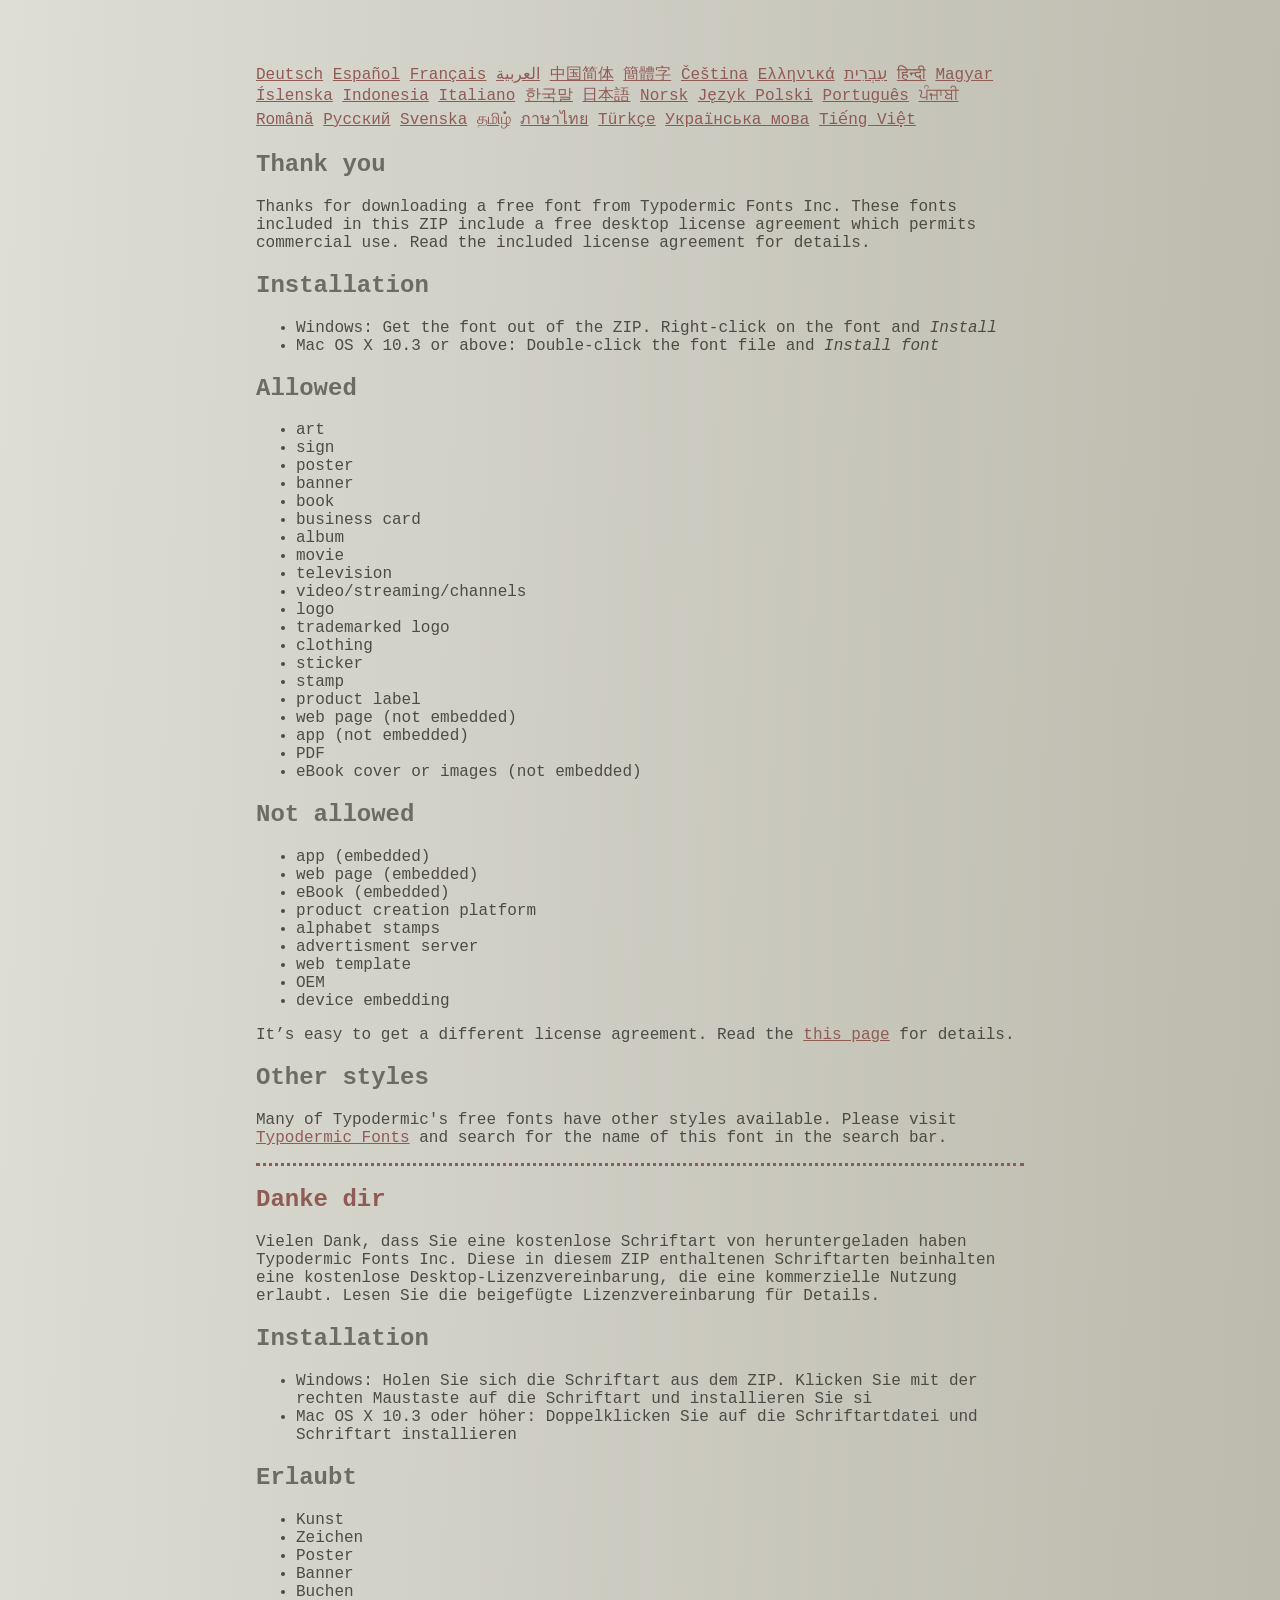
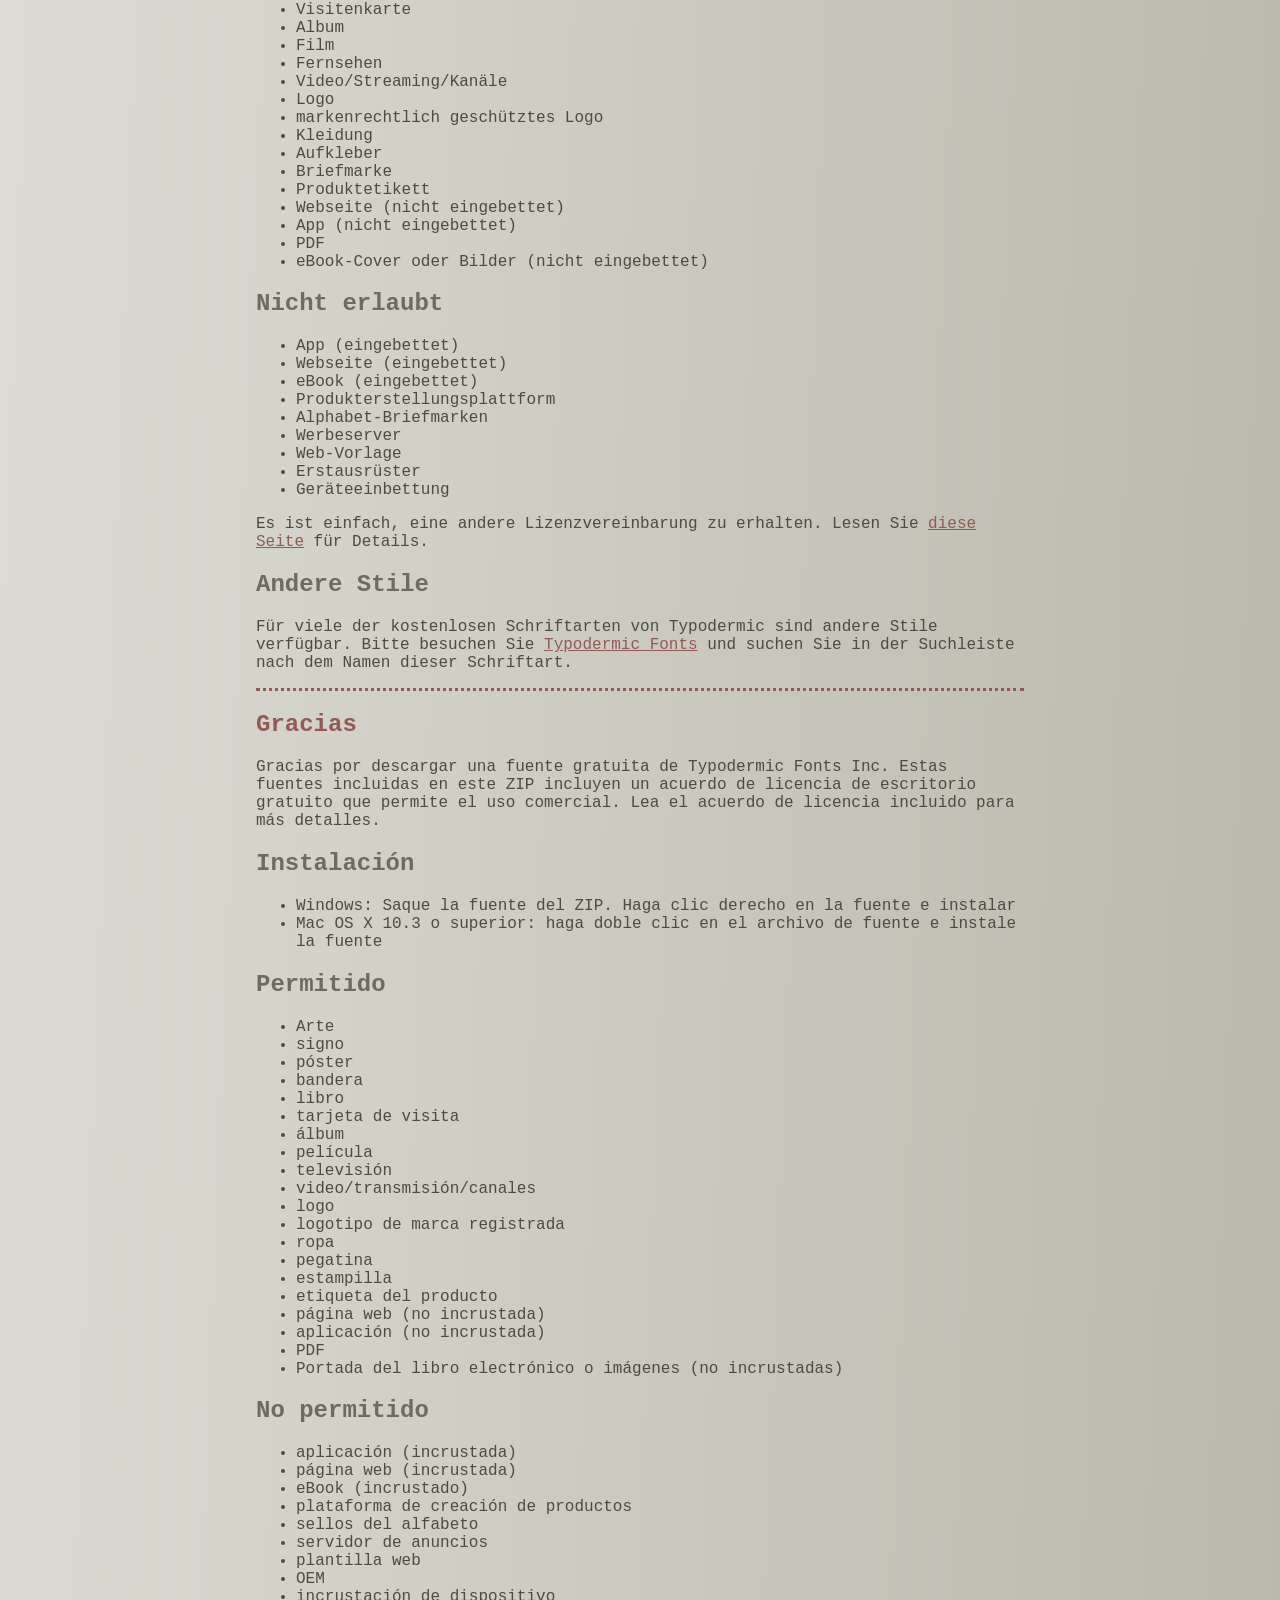
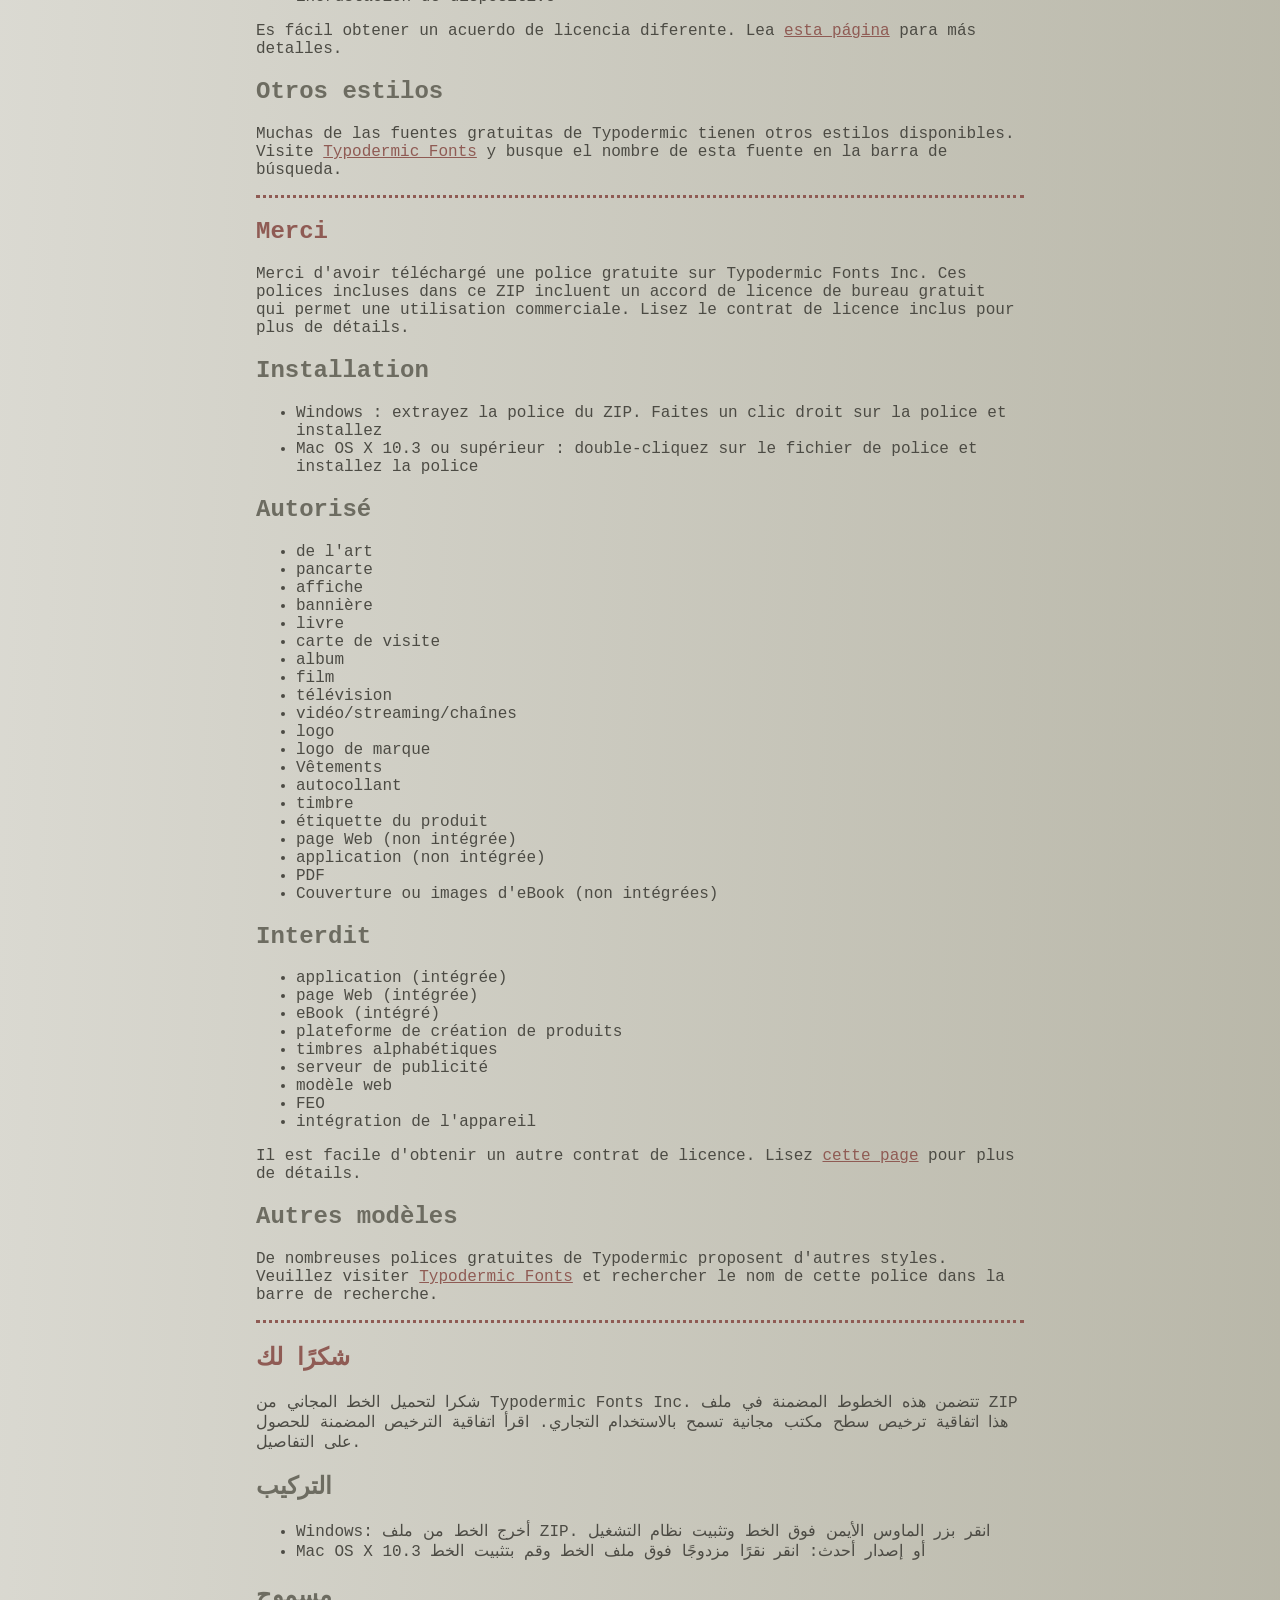
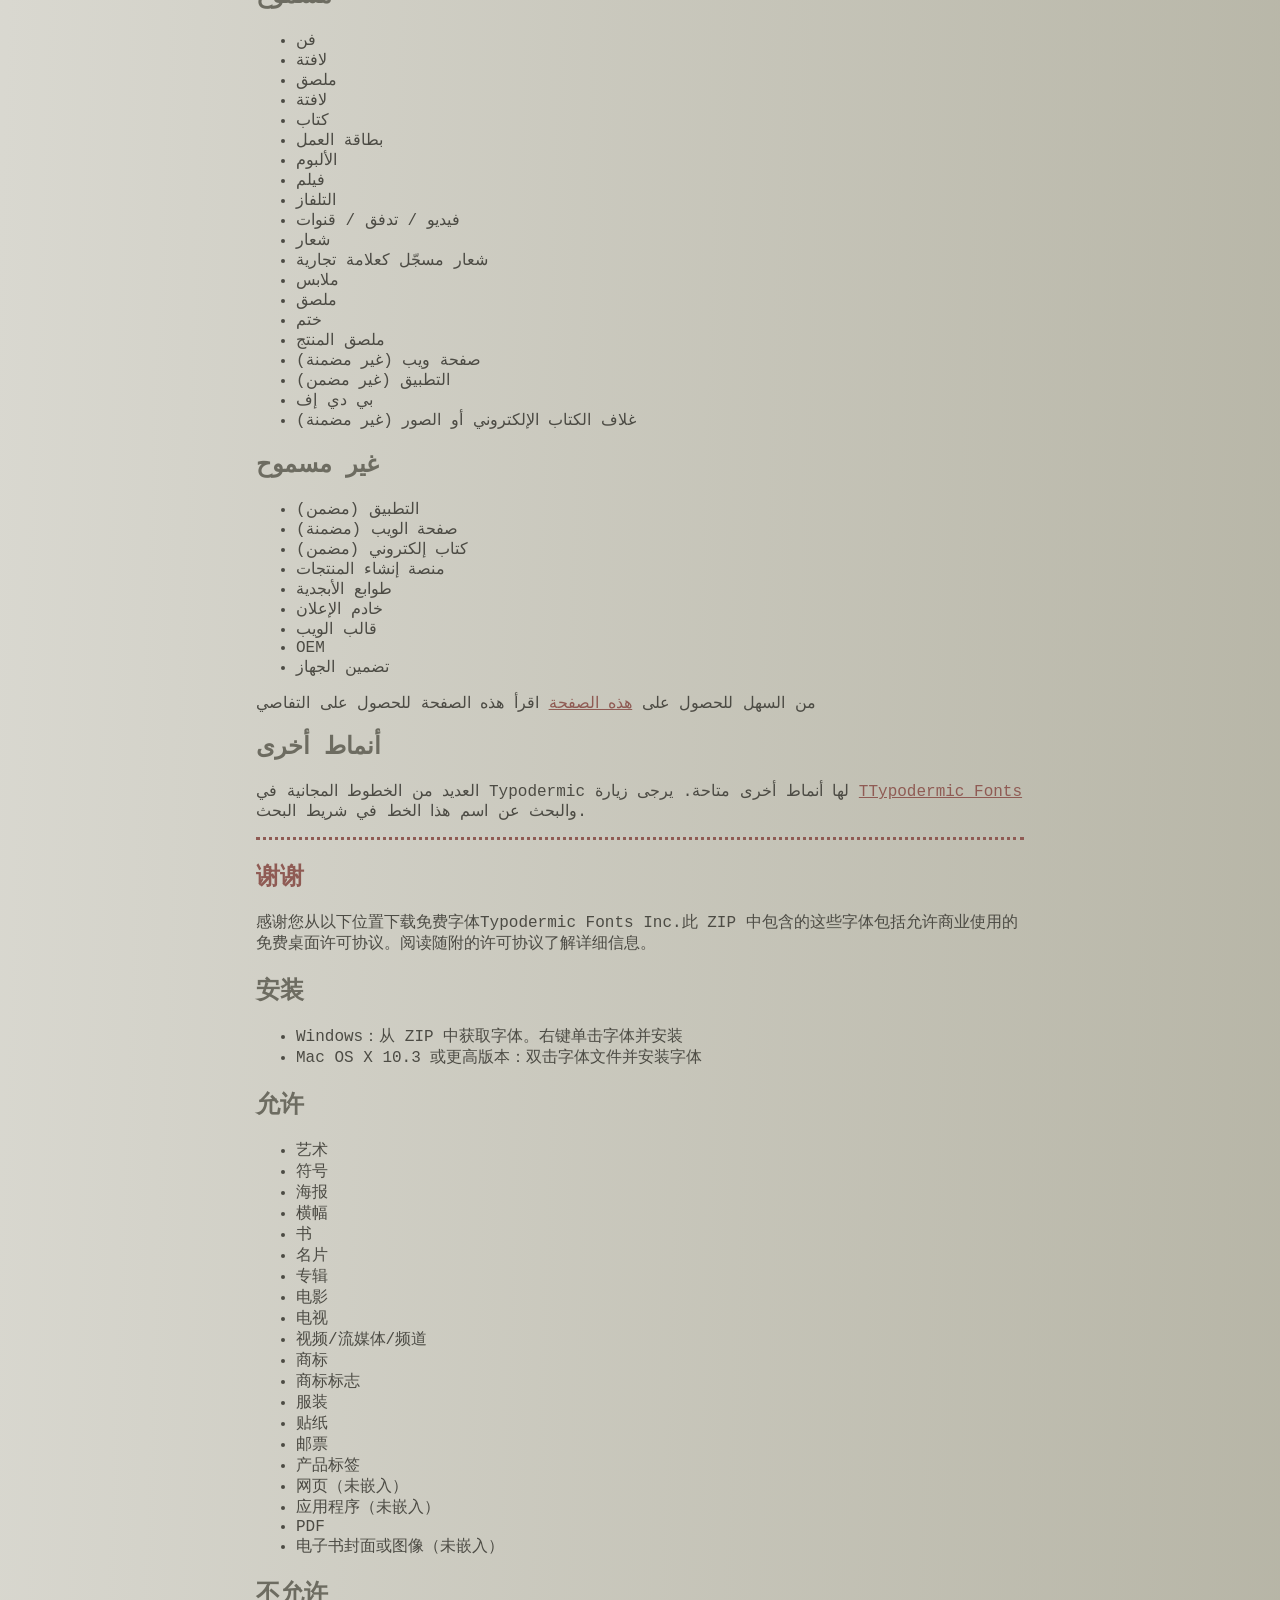
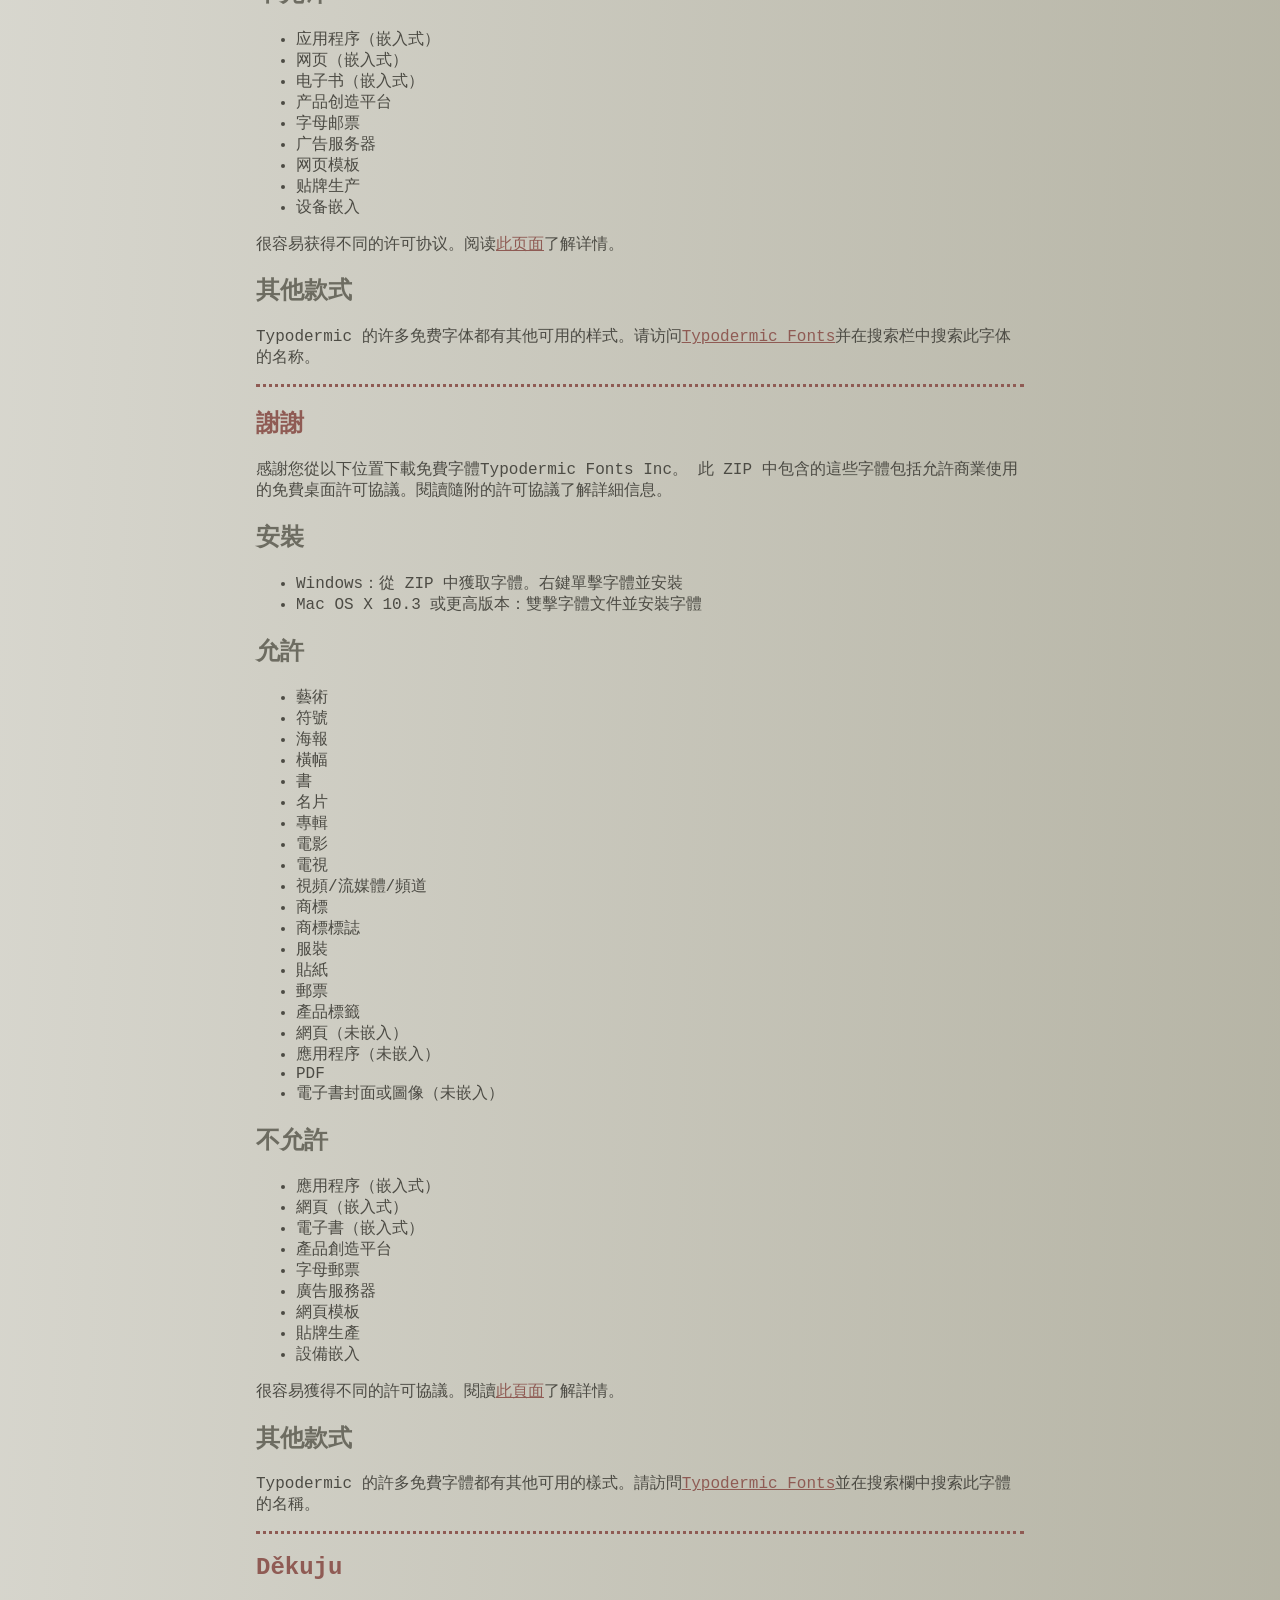
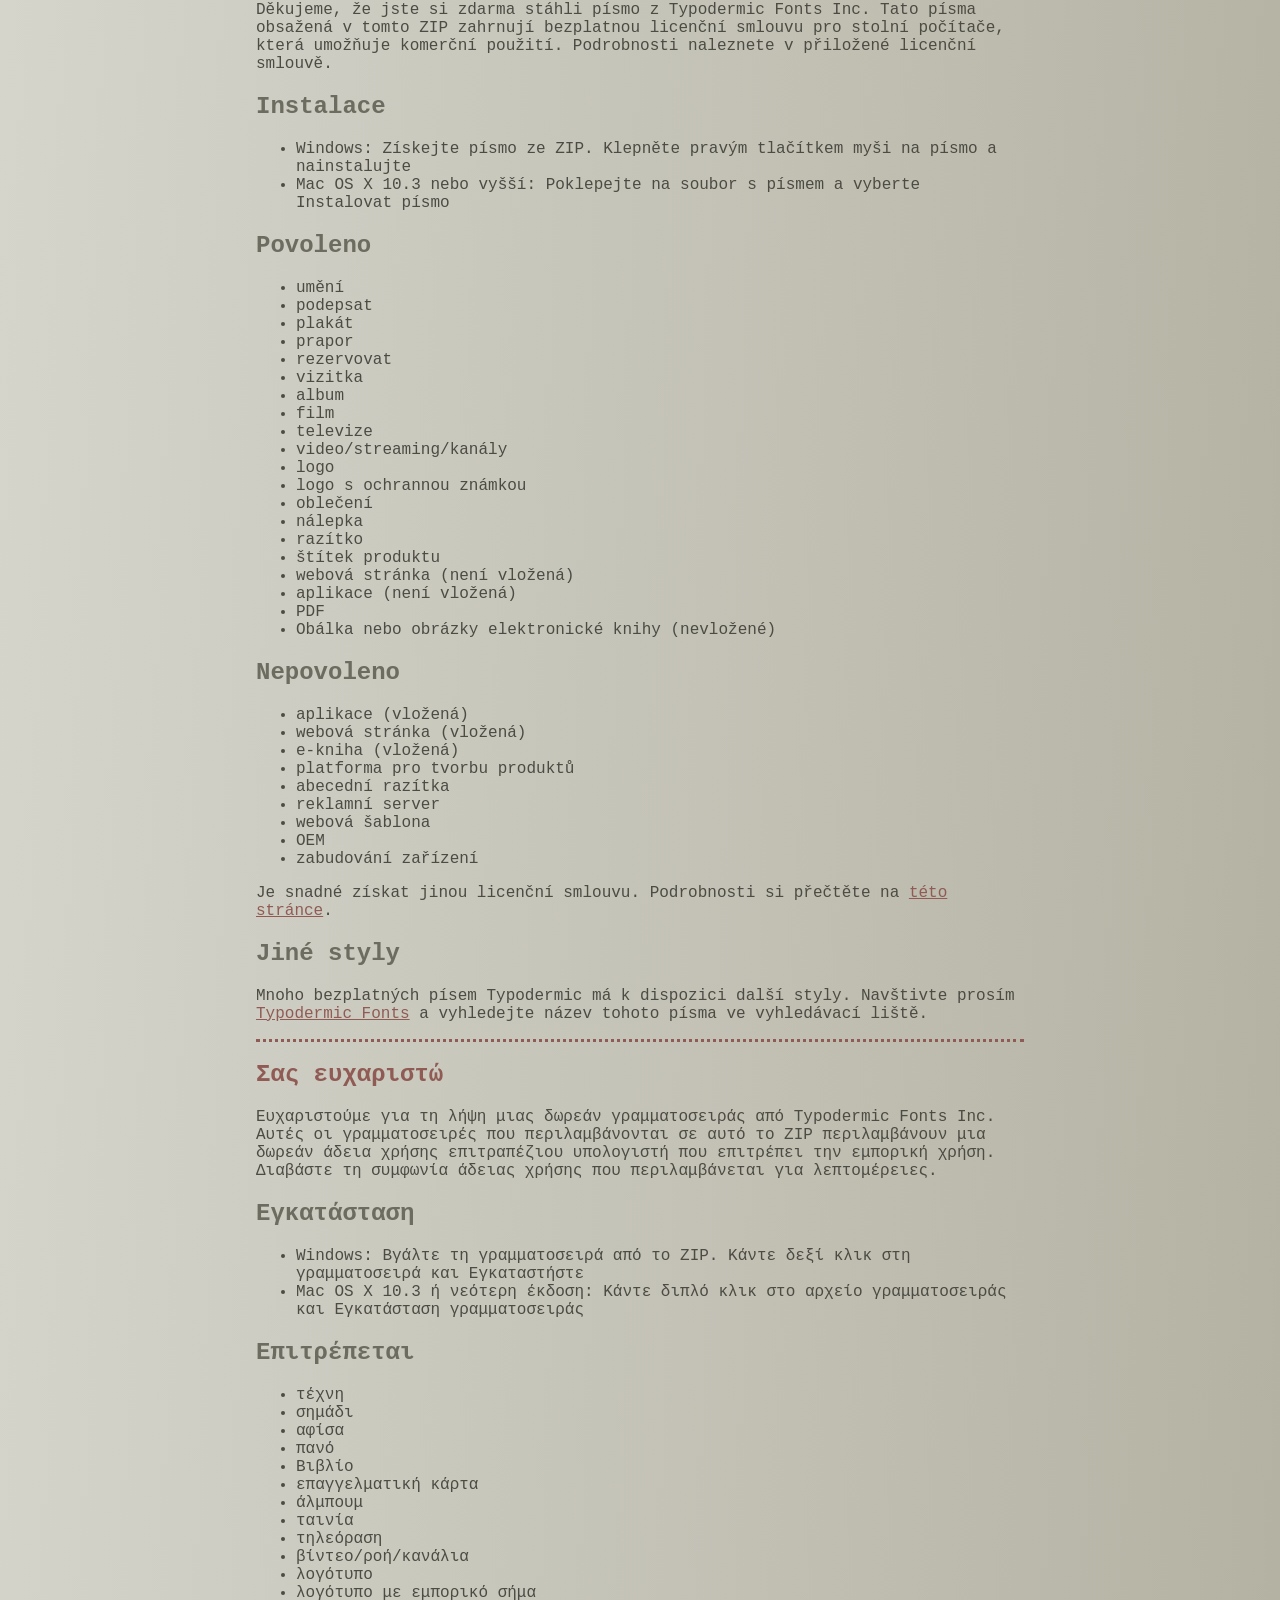
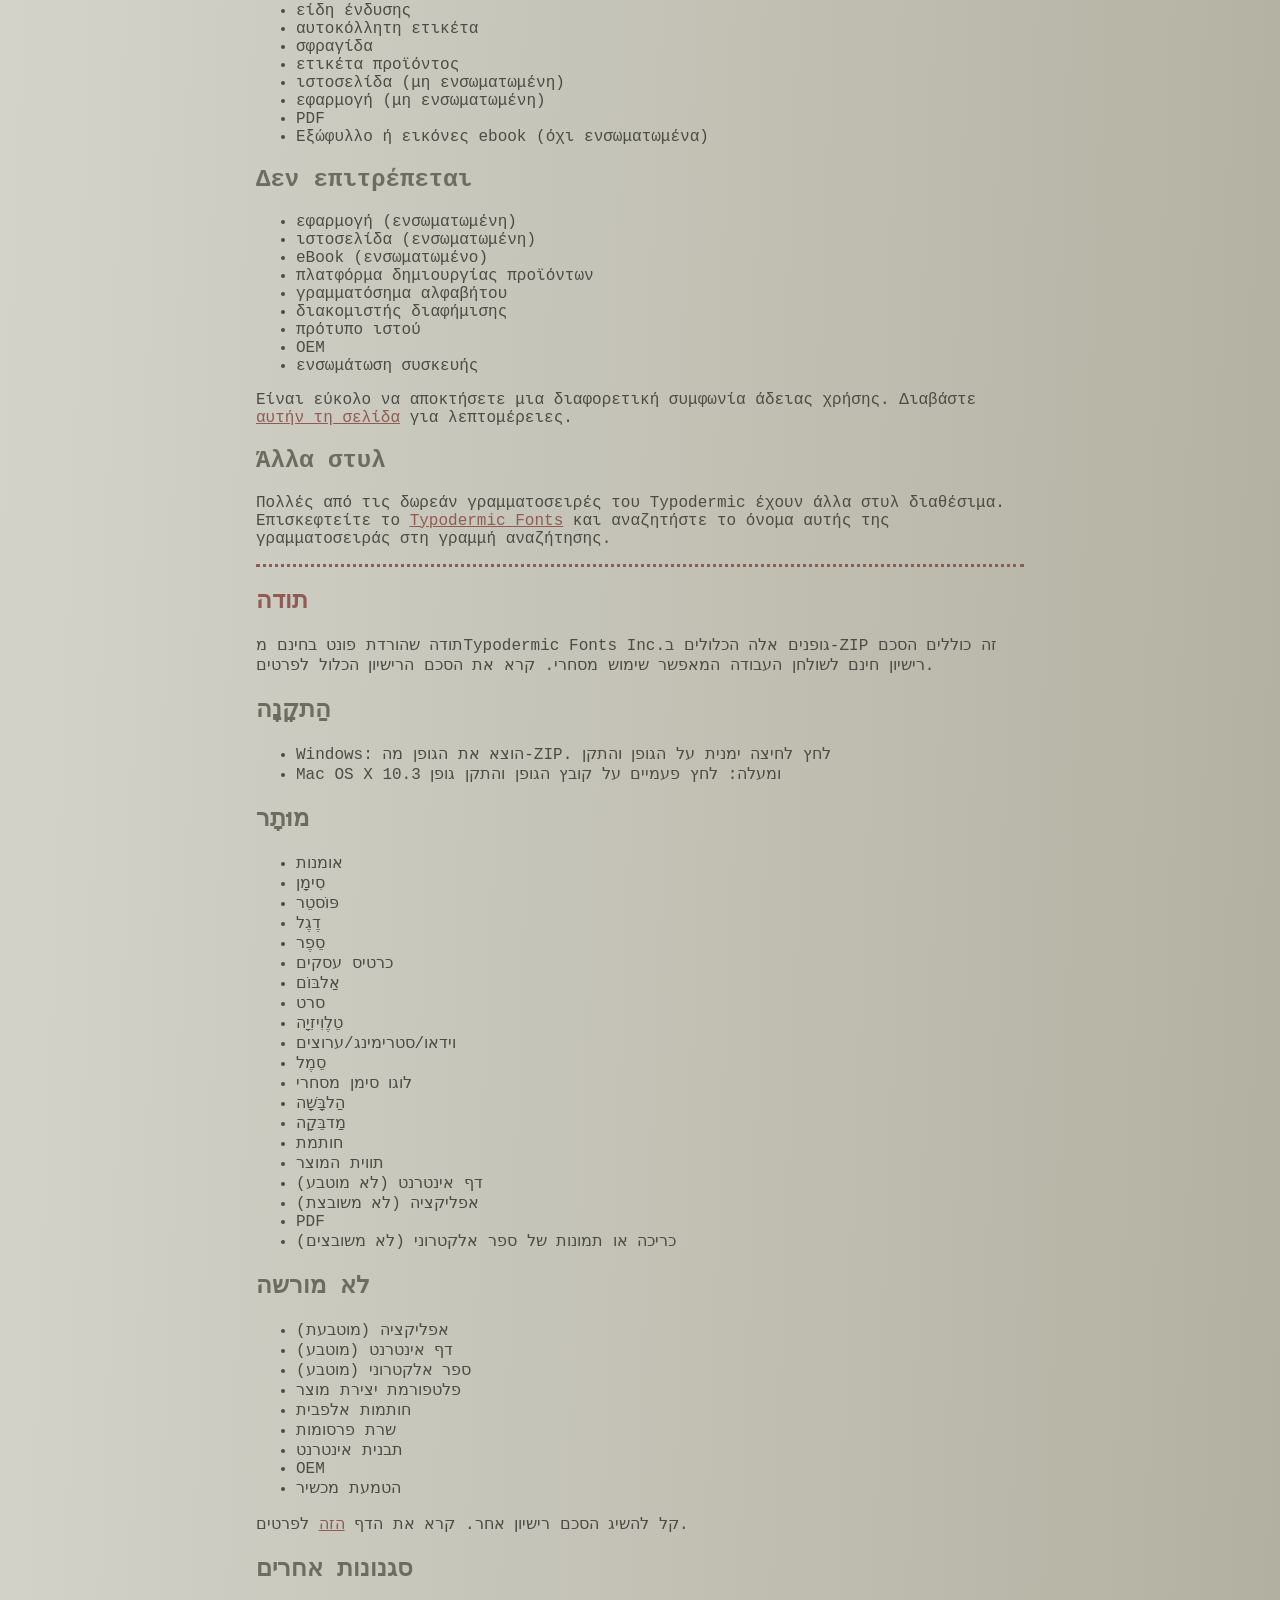
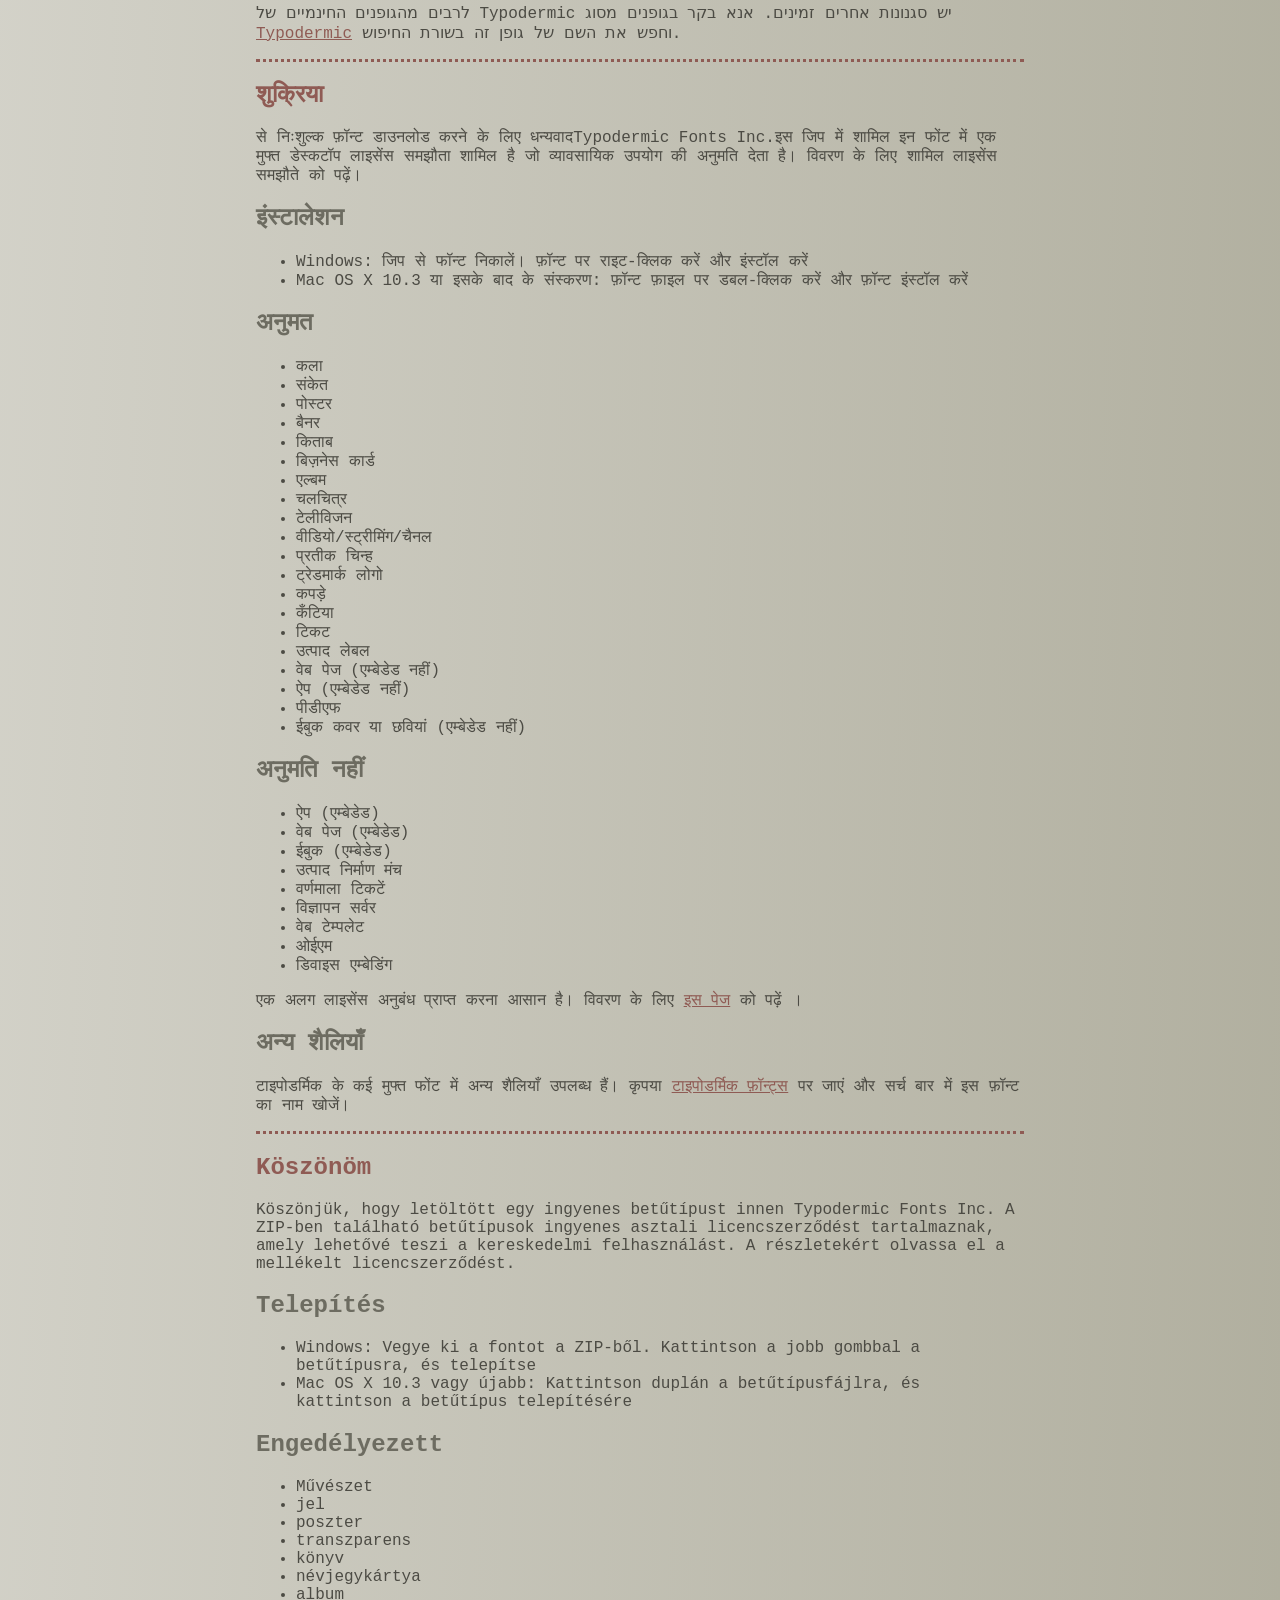
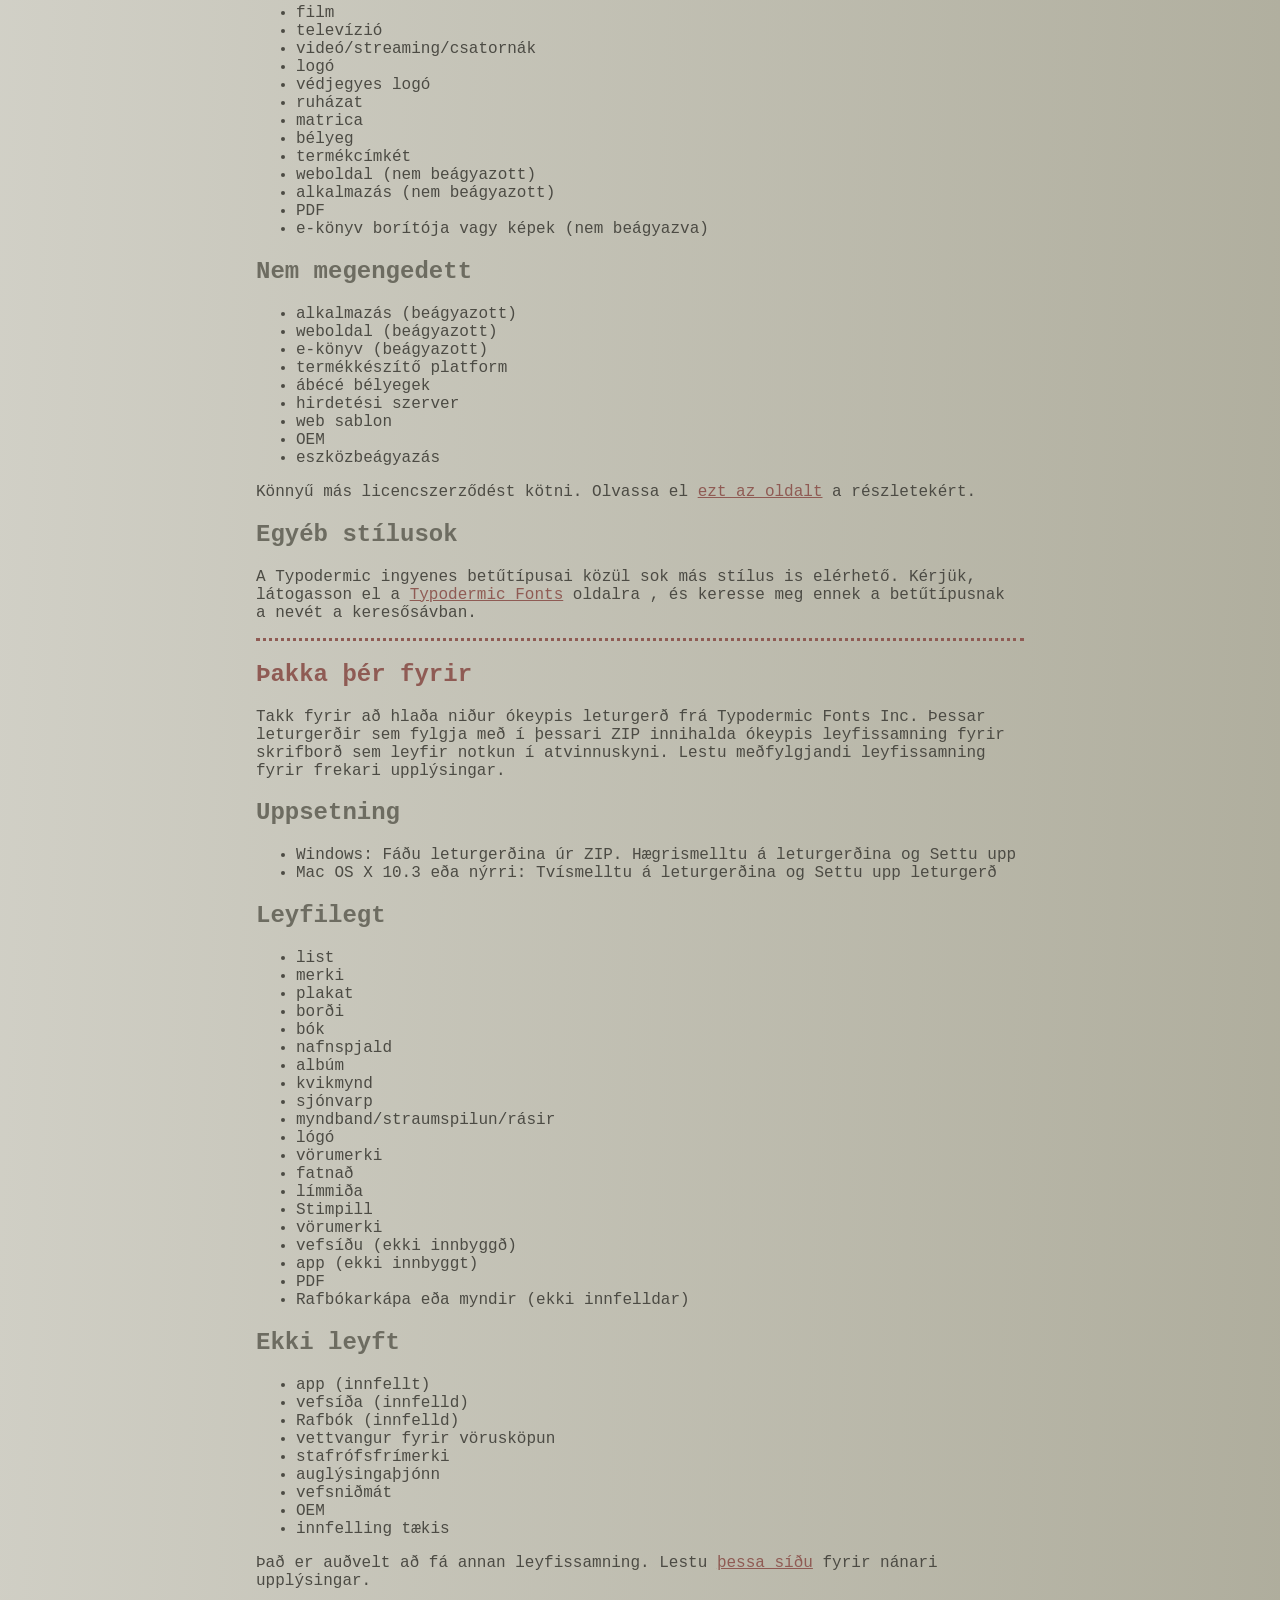
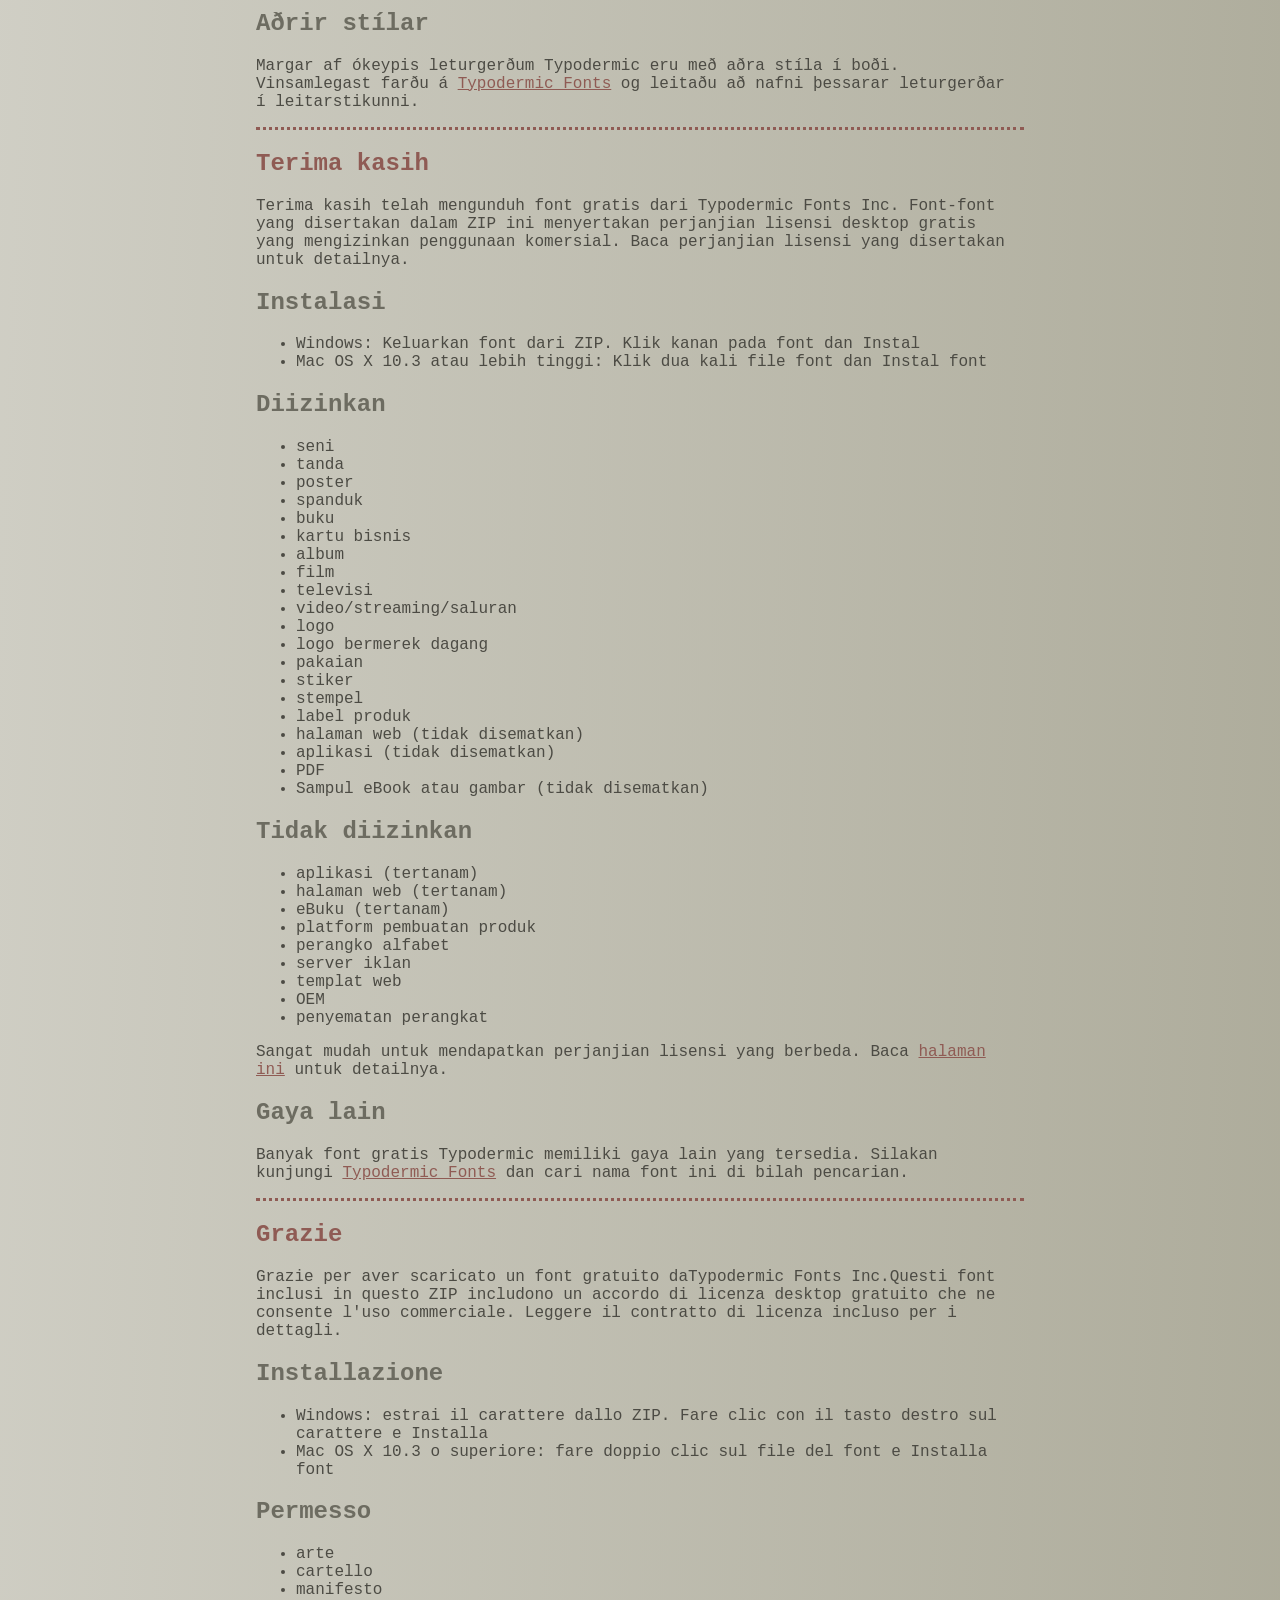
<file: main/navbar/letra/read-this.html>
<head>
<meta http-equiv="Content-Type" content="text/html; charset=utf-8">
<title>Typodermic Fonts Inc. Free Font Instructions 2023</title>
<style type="text/css">
body {margin:30px 20% 120px 20%; padding:0px; font-family:Consolas, Courier, sans-serif; color:#4c4b44; background-color:#c2c1b3;
/* IE10 Consumer Preview */ 
background-image: -ms-linear-gradient(top left, #DEDDD6 0%, #9D9B87 100%);
/* Mozilla Firefox */ 
background-image: -moz-linear-gradient(top left, #DEDDD6 0%, #9D9B87 100%);
/* Opera */ 
background-image: -o-linear-gradient(top left, #DEDDD6 0%, #9D9B87 100%);
/* Webkit (Safari/Chrome 10) */ 
background-image: -webkit-gradient(linear, left top, right bottom, color-stop(0, #DEDDD6), color-stop(1, #9D9B87));
/* Webkit (Chrome 11+) */ 
background-image: -webkit-linear-gradient(top left, #DEDDD6 0%, #9D9B87 100%);
/* W3C Markup, IE10 Release Preview */ 
background-image: linear-gradient(to bottom right, #DEDDD6 0%, #9D9B87 100%);
	}
h2 {color:#6d6c61;}
a {color:#8f5b54;}
a:hover {color:#ffffff; background-color:#9a998c;}
hr.dotted {border: 0; border-top: 3px dotted #8f5b54;}
</style>
</head>

<body>

<br>

<p translate="no">
<a href="#German">Deutsch</a>
<a href="#Spanish">Español</a>
<a href="#French">Français</a>
<a href="#Arabic">العربية</a>
<a href="#Chinese">中国简体</a>
<a href="#Chinese(trad)">簡體字</a>
<a href="#Czech">Čeština</a>
<a href="#Greek">Ελληνικά</a>
<a href="#Hebrew">עִבְרִית</a>
<a href="#Hindi">हिन्दी</a>
<a href="#Hungarian">Magyar</a>
<a href="#Icelandic">Íslenska</a>
<a href="#Indonesian">Indonesia</a>
<a href="#Italian">Italiano</a>
<a href="#Korean">한국말</a>
<a href="#Japanese">日本語</a>
<a href="#Norwegian">Norsk</a>
<a href="#Polish">Język&nbsp;Polski</a>
<a href="#Portuguese">Português</a>
<a href="#Punjabi">ਪੰਜਾਬੀ</a>
<a href="#Romanian">Română</a>
<a href="#Russian">Русский</a>
<a href="#Swedish">Svenska</a>
<a href="#Tamil">தமிழ்</a>
<a href="#Thai">ภาษาไทย</a>
<a href="#Turkish">Türkçe</a>
<a href="#Ukrainian">Українська&nbsp;мова</a>
<a href="#Vietnamese">Tiếng&nbsp;Việt</a>
</p>

<h2>Thank you</h2>

<p>Thanks for downloading a free font from <span translate="no">Typodermic Fonts Inc.</span> These fonts included in this ZIP include a free desktop license agreement which permits commercial use. Read the included license agreement for details.</p>


<h2>Installation</h2>
<ul><li>Windows: Get the font out of the ZIP. Right-click on the font and <em>Install</em><li>Mac OS X 10.3 or above: Double-click the font file and <em>Install font</em></ul>

<h2>Allowed</h2>

<ul>
<li>art</li>
<li>sign</li>
<li>poster</li>
<li>banner</li>
<li>book</li>
<li>business card</li>
<li>album</li>
<li>movie</li>
<li>television</li>
<li>video/streaming/channels</li>
<li>logo</li>
<li>trademarked logo</li>
<li>clothing</li>
<li>sticker</li>
<li>stamp</li>
<li>product label</li>
<li>web page (not embedded)</li>
<li>app (not embedded)</li>
<li>PDF</li>
<li>eBook cover or images (not embedded)</li>
</ul>

<h2>Not allowed</h2>

<ul>
<li>app (embedded)</li>
<li>web page (embedded)</li>
<li>eBook (embedded)</li>
<li>product creation platform</li>
<li>alphabet stamps</li>
<li>advertisment server</li>
<li>web template</li>
<li>OEM</li>
<li>device embedding</li>
</ul>

<p>It&rsquo;s easy to get a different license agreement. Read the <a href="https://typodermicfonts.com/license/">this page</a> for details. </p>

<h2>Other styles</h2>

<p>Many of Typodermic's free fonts have other styles available. Please visit <a href="https://typodermicfonts.com">Typodermic Fonts</a> and search for the name of this font in the search bar.</p>

<hr class="dotted">

<h2><a id="German">Danke dir</a></h2>

<p>Vielen Dank, dass Sie eine kostenlose Schriftart von heruntergeladen haben Typodermic Fonts Inc. Diese in diesem ZIP enthaltenen Schriftarten beinhalten eine kostenlose Desktop-Lizenzvereinbarung, die eine kommerzielle Nutzung erlaubt. Lesen Sie die beigefügte Lizenzvereinbarung für Details.</p>


<h2>Installation</h2>
<ul><li>Windows: Holen Sie sich die Schriftart aus dem ZIP. Klicken Sie mit der rechten Maustaste auf die Schriftart und installieren Sie si<li>Mac OS X 10.3 oder höher: Doppelklicken Sie auf die Schriftartdatei und Schriftart installieren </ul>

<h2>Erlaubt</h2>

<ul>
<li>Kunst</li>
<li>Zeichen</li>
<li>Poster</li>
<li>Banner</li>
<li>Buchen</li>
<li>Visitenkarte</li>
<li>Album</li>
<li>Film</li>
<li>Fernsehen</li>
<li>Video/Streaming/Kanäle</li>
<li>Logo</li>
<li>markenrechtlich geschütztes Logo</li>
<li>Kleidung</li>
<li>Aufkleber</li>
<li>Briefmarke</li>
<li>Produktetikett</li>
<li>Webseite (nicht eingebettet)</li>
<li>App (nicht eingebettet)</li>
<li>PDF</li>
<li>eBook-Cover oder Bilder (nicht eingebettet)</li>
</ul>

<h2>Nicht erlaubt</h2>

<ul>
<li>App (eingebettet)</li>
<li>Webseite (eingebettet)</li>
<li>eBook (eingebettet)</li>
<li>Produkterstellungsplattform</li>
<li>Alphabet-Briefmarken</li>
<li>Werbeserver</li>
<li>Web-Vorlage</li>
<li>Erstausrüster</li>
<li>Geräteeinbettung</li>
</ul>

<p>Es ist einfach, eine andere Lizenzvereinbarung zu erhalten. Lesen Sie <a href="https://typodermicfonts.com/license/">diese Seite</a> für Details.</p>

<h2>Andere Stile</h2>

<p>Für viele der kostenlosen Schriftarten von Typodermic sind andere Stile verfügbar. Bitte besuchen Sie <a href="https://typodermicfonts.com">Typodermic Fonts</a> und suchen Sie in der Suchleiste nach dem Namen dieser Schriftart.</p>


<hr class="dotted">

<h2><a id="Spanish">Gracias</a></h2>

<p>Gracias por descargar una fuente gratuita de Typodermic Fonts Inc. Estas fuentes incluidas en este ZIP incluyen un acuerdo de licencia de escritorio gratuito que permite el uso comercial. Lea el acuerdo de licencia incluido para más detalles.</p>


<h2>Instalación</h2>
<ul><li>Windows: Saque la fuente del ZIP. Haga clic derecho en la fuente e instalar <li>Mac OS X 10.3 o superior: haga doble clic en el archivo de fuente e instale la fuente</ul>

<h2>Permitido</h2>

<ul>
<li>Arte</li>
<li>signo</li>
<li>póster</li>
<li>bandera</li>
<li>libro</li>
<li>tarjeta de visita</li>
<li>álbum</li>
<li>película</li>
<li>televisión</li>
<li>video/transmisión/canales</li>
<li>logo</li>
<li>logotipo de marca registrada</li>
<li>ropa</li>
<li>pegatina</li>
<li>estampilla</li>
<li>etiqueta del producto</li>
<li>página web (no incrustada)</li>
<li>aplicación (no incrustada)</li>
<li>PDF</li>
<li>Portada del libro electrónico o imágenes (no incrustadas)</li>
</ul>


<h2>No permitido</h2>

<ul>
<li>aplicación (incrustada)</li>
<li>página web (incrustada)</li>
<li>eBook (incrustado)</li>
<li>plataforma de creación de productos</li>
<li>sellos del alfabeto</li>
<li>servidor de anuncios</li>
<li>plantilla web</li>
<li>OEM</li>
<li>incrustación de dispositivo</li>
</ul>

<p>Es fácil obtener un acuerdo de licencia diferente. Lea <a href="https://typodermicfonts.com/license/">esta página</a> para más detalles.</p>

<h2>Otros estilos</h2>

<p>Muchas de las fuentes gratuitas de Typodermic tienen otros estilos disponibles. Visite  <a href="https://typodermicfonts.com">Typodermic Fonts</a> y busque el nombre de esta fuente en la barra de búsqueda.</p>


<hr class="dotted">

<h2><a id="French">Merci</a></h2>

<p>Merci d'avoir téléchargé une police gratuite sur Typodermic Fonts Inc. Ces polices incluses dans ce ZIP incluent un accord de licence de bureau gratuit qui permet une utilisation commerciale. Lisez le contrat de licence inclus pour plus de détails.</p>


<h2>Installation</h2>
<ul><li>Windows : extrayez la police du ZIP. Faites un clic droit sur la police et installez<li>Mac OS X 10.3 ou supérieur : double-cliquez sur le fichier de police et installez la police</ul>
  



<h2>Autorisé</h2>

<ul>
<li>de l'art</li>
<li>pancarte</li>
<li>affiche</li>
<li>bannière</li>
<li>livre</li>
<li>carte de visite</li>
<li>album</li>
<li>film</li>
<li>télévision</li>
<li>vidéo/streaming/chaînes</li>
<li>logo</li>
<li>logo de marque</li>
<li>Vêtements</li>
<li>autocollant</li>
<li>timbre</li>
<li>étiquette du produit</li>
<li>page Web (non intégrée)</li>
<li>application (non intégrée)</li>
<li>PDF</li>
<li>Couverture ou images d'eBook (non intégrées)</li>
</ul>
 


<h2>Interdit</h2>

<ul>
<li>application (intégrée)</li>
<li>page Web (intégrée)</li>
<li>eBook (intégré)</li>
<li>plateforme de création de produits</li>
<li>timbres alphabétiques</li>
<li>serveur de publicité</li>
<li>modèle web</li>
<li>FEO</li>
<li>intégration de l'appareil</li>
</ul>

<p>Il est facile d'obtenir un autre contrat de licence. Lisez  <a href="https://typodermicfonts.com/license/">cette page</a> pour plus de détails.</p>

<h2>Autres modèles</h2>

<p>De nombreuses polices gratuites de Typodermic proposent d'autres styles. Veuillez visiter  <a href="https://typodermicfonts.com">Typodermic Fonts</a> et rechercher le nom de cette police dans la barre de recherche.</p>


<hr class="dotted">

<h2><a id="Arabic">شكرًا لك</a></h2>

<p>

شكرا لتحميل الخط المجاني من Typodermic Fonts Inc. تتضمن هذه الخطوط المضمنة في ملف ZIP هذا اتفاقية ترخيص سطح مكتب مجانية تسمح بالاستخدام التجاري. اقرأ اتفاقية الترخيص المضمنة للحصول على التفاصيل.</p>


<h2>التركيب</h2>
<ul><li>Windows: أخرج الخط من ملف ZIP. انقر بزر الماوس الأيمن فوق الخط وتثبيت
    نظام التشغيل <li>Mac OS X 10.3 أو إصدار أحدث: انقر نقرًا مزدوجًا فوق ملف الخط وقم بتثبيت الخط</em></ul>

<h2>مسموح</h2>

<ul>
<li>فن</li>
<li>لافتة</li>
<li>ملصق</li>
<li>لافتة</li>
<li>كتاب</li>
<li>بطاقة العمل</li>
<li>الألبوم</li>
<li>فيلم</li>
<li>التلفاز</li>
<li>فيديو / تدفق / قنوات</li>
<li>شعار</li>
<li>شعار مسجّل كعلامة تجارية</li>
<li>ملابس</li>
<li>ملصق</li>
<li>ختم</li>
<li>ملصق المنتج</li>
<li>صفحة ويب (غير مضمنة)</li>
<li>التطبيق (غير مضمن)</li>
<li>بي دي إف</li>
<li>غلاف الكتاب الإلكتروني أو الصور (غير مضمنة)</li>
</ul>

<h2>غير مسموح</h2>

<ul>
<li>التطبيق (مضمن)</li>
<li>صفحة الويب (مضمنة)</li>
<li>كتاب إلكتروني (مضمن)</li>
<li>منصة إنشاء المنتجات</li>
<li>طوابع الأبجدية</li>
<li>خادم الإعلان</li>
<li>قالب الويب</li>
<li>OEM</li>
<li>تضمين الجهاز</li>
</ul>

<p>من السهل  للحصول على <a href="https://typodermicfonts.com/license/">هذه الصفحة</a>  اقرأ هذه الصفحة للحصول على التفاصي</p>


<h2>أنماط أخرى</h2>

<p>العديد من الخطوط المجانية في Typodermic لها أنماط أخرى متاحة. يرجى زيارة <a href="https://typodermicfonts.com">TTypodermic Fonts</a> والبحث عن اسم هذا الخط في شريط البحث.</p>


<hr class="dotted">

<h2><a id="Chinese">谢谢</a></h2>

<p>感谢您从以下位置下载免费字体Typodermic Fonts Inc.此 ZIP 中包含的这些字体包括允许商业使用的免费桌面许可协议。阅读随附的许可协议了解详细信息。</p>


<h2>安装</h2>
<ul><li>Windows：从 ZIP 中获取字体。右键单击字体并安装<li>Mac OS X 10.3 或更高版本：双击字体文件并安装字体 </ul>

<h2>允许</h2>





<ul>
<li>艺术</li>
<li>符号</li>
<li>海报</li>
<li>横幅</li>
<li>书</li>
<li>名片</li>
<li>专辑</li>
<li>电影</li>
<li>电视</li>
<li>视频/流媒体/频道</li>
<li>商标</li>
<li>商标标志</li>
<li>服装</li>
<li>贴纸</li>
<li>邮票</li>
<li>产品标签</li>
<li>网页（未嵌入）</li>
<li>应用程序（未嵌入）</li>
<li>PDF</li>
<li>电子书封面或图像（未嵌入）</li>
</ul>

<h2>不允许</h2>

<ul>
<li>应用程序（嵌入式）</li>
<li>网页（嵌入式）</li>
<li>电子书（嵌入式）</li>
<li>产品创造平台</li>
<li>字母邮票</li>
<li>广告服务器</li>
<li>网页模板</li>
<li>贴牌生产</li>
<li>设备嵌入</li>
</ul>

<p>很容易获得不同的许可协议。阅读<a href="https://typodermicfonts.com/license/">此页面</a>了解详情。</p>

<h2>其他款式</h2>

<p>Typodermic 的许多免费字体都有其他可用的样式。请访问<a href="https://typodermicfonts.com">Typodermic Fonts</a>并在搜索栏中搜索此字体的名称。</p>


<hr class="dotted">

<h2><a id="Chinese(trad)">謝謝</a></h2>

<p>感謝您從以下位置下載免費字體Typodermic Fonts Inc。 此 ZIP 中包含的這些字體包括允許商業使用的免費桌面許可協議。閱讀隨附的許可協議了解詳細信息。</p>


<h2>安裝</h2>
<ul><li>Windows：從 ZIP 中獲取字體。右鍵單擊字體並安裝<li>Mac OS X 10.3 或更高版本：雙擊字體文件並安裝字體 </ul>

<h2>允許</h2>

<ul>
<li>藝術</li>
<li>符號</li>
<li>海報</li>
<li>橫幅</li>
<li>書</li>
<li>名片</li>
<li>專輯</li>
<li>電影</li>
<li>電視</li>
<li>視頻/流媒體/頻道</li>
<li>商標</li>
<li>商標標誌</li>
<li>服裝</li>
<li>貼紙</li>
<li>郵票</li>
<li>產品標籤</li>
<li>網頁（未嵌入）</li>
<li>應用程序（未嵌入）</li>
<li>PDF</li>
<li>電子書封面或圖像（未嵌入）</li>


</ul>

<h2>不允許</h2>

<ul>
<li>應用程序（嵌入式）</li>
<li>網頁（嵌入式）</li>
<li>電子書（嵌入式）</li>
<li>產品創造平台</li>
<li>字母郵票</li>
<li>廣告服務器</li>
<li>網頁模板</li>
<li>貼牌生產</li>
<li>設備嵌入</li>
</ul>

<p>很容易獲得不同的許可協議。閱讀<a href="https://typodermicfonts.com/license/">此頁面</a>了解詳情。</p>

<h2>其他款式</h2>

<p>Typodermic 的許多免費字體都有其他可用的樣式。請訪問<a href="https://typodermicfonts.com">Typodermic Fonts</a>並在搜索欄中搜索此字體的名稱。</p>


<hr class="dotted">

<h2><a id="Czech">Děkuju</a></h2>

<p>Děkujeme, že jste si zdarma stáhli písmo z Typodermic Fonts Inc. Tato písma obsažená v tomto ZIP zahrnují bezplatnou licenční smlouvu pro stolní počítače, která umožňuje komerční použití. Podrobnosti naleznete v přiložené licenční smlouvě.</p>


<h2>Instalace</h2>
<ul><li>Windows: Získejte písmo ze ZIP. Klepněte pravým tlačítkem myši na písmo a nainstalujte <li>Mac OS X 10.3 nebo vyšší: Poklepejte na soubor s písmem a vyberte Instalovat písmo </ul>

<h2>Povoleno</h2>

<ul>
<li>umění</li>
<li>podepsat</li>
<li>plakát</li>
<li>prapor</li>
<li>rezervovat</li>
<li>vizitka</li>
<li>album</li>
<li>film</li>
<li>televize</li>
<li>video/streaming/kanály</li>
<li>logo</li>
<li>logo s ochrannou známkou</li>
<li>oblečení</li>
<li>nálepka</li>
<li>razítko</li>
<li>štítek produktu</li>
<li>webová stránka (není vložená)</li>
<li>aplikace (není vložená)</li>
<li>PDF</li>
<li>Obálka nebo obrázky elektronické knihy (nevložené)</li>
</ul>

<h2>Nepovoleno</h2>

<ul>
<li>aplikace (vložená)</li>
<li>webová stránka (vložená)</li>
<li>e-kniha (vložená)</li>
<li>platforma pro tvorbu produktů</li>
<li>abecední razítka</li>
<li>reklamní server</li>
<li>webová šablona</li>
<li>OEM</li>
<li>zabudování zařízení</li>
</ul>

<p>Je snadné získat jinou licenční smlouvu. Podrobnosti si přečtěte na <a href="https://typodermicfonts.com/license/">této stránce</a>.

<h2>Jiné styly</h2>

<p>Mnoho bezplatných písem Typodermic má k dispozici další styly. Navštivte prosím <a href="https://typodermicfonts.com">Typodermic Fonts</a> a vyhledejte název tohoto písma ve vyhledávací liště.</p>

<hr class="dotted">

<h2><a id="Greek">Σας ευχαριστώ</a></h2>

<p>Ευχαριστούμε για τη λήψη μιας δωρεάν γραμματοσειράς από Typodermic Fonts Inc. Αυτές οι γραμματοσειρές που περιλαμβάνονται σε αυτό το ZIP περιλαμβάνουν μια δωρεάν άδεια χρήσης επιτραπέζιου υπολογιστή που επιτρέπει την εμπορική χρήση. Διαβάστε τη συμφωνία άδειας χρήσης που περιλαμβάνεται για λεπτομέρειες.</p>


<h2>Εγκατάσταση</h2>
<ul><li>Windows: Βγάλτε τη γραμματοσειρά από το ZIP. Κάντε δεξί κλικ στη γραμματοσειρά και Εγκαταστήστε <li>Mac OS X 10.3 ή νεότερη έκδοση: Κάντε διπλό κλικ στο αρχείο γραμματοσειράς και Εγκατάσταση γραμματοσειράς</ul>

<h2>Επιτρέπεται</h2>

<ul>
<li>τέχνη</li>
<li>σημάδι</li>
<li>αφίσα</li>
<li>πανό</li>
<li>Βιβλίο</li>
<li>επαγγελματική κάρτα</li>
<li>άλμπουμ</li>
<li>ταινία</li>
<li>τηλεόραση</li>
<li>βίντεο/ροή/κανάλια</li>
<li>λογότυπο</li>
<li>λογότυπο με εμπορικό σήμα</li>
<li>είδη ένδυσης</li>
<li>αυτοκόλλητη ετικέτα</li>
<li>σφραγίδα</li>
<li>ετικέτα προϊόντος</li>
<li>ιστοσελίδα (μη ενσωματωμένη)</li>
<li>εφαρμογή (μη ενσωματωμένη)</li>
<li>PDF</li>
<li>Εξώφυλλο ή εικόνες ebook (όχι ενσωματωμένα)</li>
</ul>

<h2>Δεν επιτρέπεται</h2>

<ul>
<li>εφαρμογή (ενσωματωμένη)</li>
<li>ιστοσελίδα (ενσωματωμένη)</li>
<li>eBook (ενσωματωμένο)</li>
<li>πλατφόρμα δημιουργίας προϊόντων</li>
<li>γραμματόσημα αλφαβήτου</li>
<li>διακομιστής διαφήμισης</li>
<li>πρότυπο ιστού</li>
<li>OEM</li>
<li>ενσωμάτωση συσκευής</li>
</ul>

<p>Είναι εύκολο να αποκτήσετε μια διαφορετική συμφωνία άδειας χρήσης. Διαβάστε <a href="https://typodermicfonts.com/license/">αυτήν τη σελίδα</a> για λεπτομέρειες.</p>

<h2>Άλλα στυλ</h2>

<p>Πολλές από τις δωρεάν γραμματοσειρές του Typodermic έχουν άλλα στυλ διαθέσιμα. Επισκεφτείτε το <a href="https://typodermicfonts.com">Typodermic Fonts</a> και αναζητήστε το όνομα αυτής της γραμματοσειράς στη γραμμή αναζήτησης.</p>


<hr class="dotted">

<h2><a id="Hebrew">תודה</a></h2>

<p>תודה שהורדת פונט בחינם מTypodermic Fonts Inc.גופנים אלה הכלולים ב-ZIP זה כוללים הסכם רישיון חינם לשולחן העבודה המאפשר שימוש מסחרי. קרא את הסכם הרישיון הכלול לפרטים.</p>


<h2>הַתקָנָה</h2>
<ul><li>Windows: הוצא את הגופן מה-ZIP. לחץ לחיצה ימנית על הגופן והתקן<li>Mac OS X 10.3 ומעלה: לחץ פעמיים על קובץ הגופן והתקן גופן</ul>

   
<h2>מוּתָר</h2>

<ul>
<li>אומנות</li>
<li>סִימָן</li>
<li>פּוֹסטֵר</li>
<li>דֶגֶל</li>
<li>סֵפֶר</li>
<li>כרטיס עסקים</li>
<li>אַלבּוֹם</li>
<li>סרט</li>
<li>טֵלֶוִיזִיָה</li>
<li>וידאו/סטרימינג/ערוצים</li>
<li>סֵמֶל</li>
<li>לוגו סימן מסחרי</li>
<li>הַלבָּשָׁה</li>
<li>מַדבֵּקָה</li>
<li>חותמת</li>
<li>תווית המוצר</li>
<li>דף אינטרנט (לא מוטבע)</li>
<li>אפליקציה (לא משובצת)</li>
<li>PDF</li>
<li>כריכה או תמונות של ספר אלקטרוני (לא משובצים)</li>
</ul>

<h2>לא מורשה</h2>

<ul>
<li>אפליקציה (מוטבעת)</li>
<li>דף אינטרנט (מוטבע)</li>
<li>ספר אלקטרוני (מוטבע)</li>
<li>פלטפורמת יצירת מוצר</li>
<li>חותמות אלפבית</li>
<li>שרת פרסומות</li>
<li>תבנית אינטרנט</li>
<li>OEM</li>
<li>הטמעת מכשיר</li>
</ul>

<p>קל להשיג הסכם רישיון אחר. קרא את הדף <a href="https://typodermicfonts.com/license/">הזה</a> לפרטים.</p>

<h2>סגנונות אחרים</h2>

<p>לרבים מהגופנים החינמיים של Typodermic יש סגנונות אחרים זמינים. אנא בקר בגופנים מסוג <a href="https://typodermicfonts.com">Typodermic</a> וחפש את השם של גופן זה בשורת החיפוש.</p>

<hr class="dotted">

<h2><a id="Hindi">शुक्रिया</a></h2>

<p>से निःशुल्क फ़ॉन्ट डाउनलोड करने के लिए धन्यवादTypodermic Fonts Inc.इस जिप में शामिल इन फोंट में एक मुफ्त डेस्कटॉप लाइसेंस समझौता शामिल है जो व्यावसायिक उपयोग की अनुमति देता है। विवरण के लिए शामिल लाइसेंस समझौते को पढ़ें।</p>


<h2>इंस्टालेशन</h2>
<ul><li>Windows: जिप से फॉन्ट निकालें। फ़ॉन्ट पर राइट-क्लिक करें और इंस्टॉल करें<li>Mac OS X 10.3 या इसके बाद के संस्करण: फ़ॉन्ट फ़ाइल पर डबल-क्लिक करें और फ़ॉन्ट इंस्टॉल करें </ul>

<h2>अनुमत</h2>

<ul>
<li>कला</li>
<li>संकेत</li>
<li>पोस्टर</li>
<li>बैनर</li>
<li>किताब</li>
<li>बिज़नेस कार्ड</li>
<li>एल्बम</li>
<li>चलचित्र</li>
<li>टेलीविजन</li>
<li>वीडियो/स्ट्रीमिंग/चैनल</li>
<li>प्रतीक चिन्ह</li>
<li>ट्रेडमार्क लोगो</li>
<li>कपड़े</li>
<li>कँटिया</li>
<li>टिकट</li>
<li>उत्पाद लेबल</li>
<li>वेब पेज (एम्बेडेड नहीं)</li>
<li>ऐप (एम्बेडेड नहीं)</li>
<li>पीडीएफ</li>
<li>ईबुक कवर या छवियां (एम्बेडेड नहीं)</li>
</ul>

<h2>अनुमति नहीं</h2>

<ul>
<li>ऐप (एम्बेडेड)</li>
<li>वेब पेज (एम्बेडेड)</li>
<li>ईबुक (एम्बेडेड)</li>
<li>उत्पाद निर्माण मंच</li>
<li>वर्णमाला टिकटें</li>
<li>विज्ञापन सर्वर</li>
<li>वेब टेम्पलेट</li>
<li>ओईएम</li>
<li>डिवाइस एम्बेडिंग</li>
</ul>

<p>एक अलग लाइसेंस अनुबंध प्राप्त करना आसान है। विवरण के लिए <a href="https://typodermicfonts.com/license/">इस पेज</a> को पढ़ें ।</p>

<h2>अन्य शैलियाँ</h2>

<p>टाइपोडर्मिक के कई मुफ्त फोंट में अन्य शैलियाँ उपलब्ध हैं। कृपया <a href="https://typodermicfonts.com">टाइपोडर्मिक फ़ॉन्ट्स</a> पर जाएं और सर्च बार में इस फ़ॉन्ट का नाम खोजें।</p>


<hr class="dotted">

<h2><a id="Hungarian">Köszönöm</a></h2>

<p>Köszönjük, hogy letöltött egy ingyenes betűtípust innen Typodermic Fonts Inc. A ZIP-ben található betűtípusok ingyenes asztali licencszerződést tartalmaznak, amely lehetővé teszi a kereskedelmi felhasználást. A részletekért olvassa el a mellékelt licencszerződést.</p>


<h2>Telepítés</h2>
<ul><li>Windows: Vegye ki a fontot a ZIP-ből. Kattintson a jobb gombbal a betűtípusra, és telepítse <li>Mac OS X 10.3 vagy újabb: Kattintson duplán a betűtípusfájlra, és kattintson a betűtípus telepítésére </ul>

<h2>Engedélyezett</h2>

<ul>
<li>Művészet</li>
<li>jel</li>
<li>poszter</li>
<li>transzparens</li>
<li>könyv</li>
<li>névjegykártya</li>
<li>album</li>
<li>film</li>
<li>televízió</li>
<li>videó/streaming/csatornák</li>
<li>logó</li>
<li>védjegyes logó</li>
<li>ruházat</li>
<li>matrica</li>
<li>bélyeg</li>
<li>termékcímkét</li>
<li>weboldal (nem beágyazott)</li>
<li>alkalmazás (nem beágyazott)</li>
<li>PDF</li>
<li>e-könyv borítója vagy képek (nem beágyazva)</li>
</ul>

<h2>Nem megengedett</h2>

<ul>
<li>alkalmazás (beágyazott)</li>
<li>weboldal (beágyazott)</li>
<li>e-könyv (beágyazott)</li>
<li>termékkészítő platform</li>
<li>ábécé bélyegek</li>
<li>hirdetési szerver</li>
<li>web sablon</li>
<li>OEM</li>
<li>eszközbeágyazás</li>
</ul>

<p>Könnyű más licencszerződést kötni. Olvassa el <a href="https://typodermicfonts.com/license/">ezt az oldalt</a> a részletekért.</p>

<h2>Egyéb stílusok</h2>

<p>A Typodermic ingyenes betűtípusai közül sok más stílus is elérhető. Kérjük, látogasson el a <a href="https://typodermicfonts.com">Typodermic Fonts</a> oldalra , és keresse meg ennek a betűtípusnak a nevét a keresősávban.</p>


<hr class="dotted">

<h2><a id="Icelandic">Þakka þér fyrir</a></h2>

<p>Takk fyrir að hlaða niður ókeypis leturgerð frá Typodermic Fonts Inc. Þessar leturgerðir sem fylgja með í þessari ZIP innihalda ókeypis leyfissamning fyrir skrifborð sem leyfir notkun í atvinnuskyni. Lestu meðfylgjandi leyfissamning fyrir frekari upplýsingar.</p>

<h2>Uppsetning</h2>
<ul><li>Windows: Fáðu leturgerðina úr ZIP. Hægrismelltu á leturgerðina og Settu upp <li>Mac OS X 10.3 eða nýrri: Tvísmelltu á leturgerðina og Settu upp leturgerð</ul>

<h2>Leyfilegt</h2>

<ul>
<li>list</li>
<li>merki</li>
<li>plakat</li>
<li>borði</li>
<li>bók</li>
<li>nafnspjald</li>
<li>albúm</li>
<li>kvikmynd</li>
<li>sjónvarp</li>
<li>myndband/straumspilun/rásir</li>
<li>lógó</li>
<li>vörumerki</li>
<li>fatnað</li>
<li>límmiða</li>
<li>Stimpill</li>
<li>vörumerki</li>
<li>vefsíðu (ekki innbyggð)</li>
<li>app (ekki innbyggt)</li>
<li>PDF</li>
<li>Rafbókarkápa eða myndir (ekki innfelldar)</li>
</ul>

<h2>Ekki leyft</h2>

<ul>
<li>app (innfellt)</li>
<li>vefsíða (innfelld)</li>
<li>Rafbók (innfelld)</li>
<li>vettvangur fyrir vörusköpun</li>
<li>stafrófsfrímerki</li>
<li>auglýsingaþjónn</li>
<li>vefsniðmát</li>
<li>OEM</li>
<li>innfelling tækis</li>
</ul>

<p>Það er auðvelt að fá annan leyfissamning. Lestu <a href="https://typodermicfonts.com/license/">þessa síðu</a> fyrir nánari upplýsingar.</p>

<h2>Aðrir stílar</h2>

<p>Margar af ókeypis leturgerðum Typodermic eru með aðra stíla í boði. Vinsamlegast farðu á <a href="https://typodermicfonts.com">Typodermic Fonts</a> og leitaðu að nafni þessarar leturgerðar í leitarstikunni.</p>


<hr class="dotted">

<h2><a id="Indonesian">Terima kasih</a></h2>

<p>Terima kasih telah mengunduh font gratis dari Typodermic Fonts Inc. Font-font yang disertakan dalam ZIP ini menyertakan perjanjian lisensi desktop gratis yang mengizinkan penggunaan komersial. Baca perjanjian lisensi yang disertakan untuk detailnya.</p>


<h2>Instalasi</h2>
<ul><li>Windows: Keluarkan font dari ZIP. Klik kanan pada font dan Instal <li>Mac OS X 10.3 atau lebih tinggi: Klik dua kali file font dan Instal font </ul>

<h2>Diizinkan</h2>

<ul>
<li>seni</li>
<li>tanda</li>
<li>poster</li>
<li>spanduk</li>
<li>buku</li>
<li>kartu bisnis</li>
<li>album</li>
<li>film</li>
<li>televisi</li>
<li>video/streaming/saluran</li>
<li>logo</li>
<li>logo bermerek dagang</li>
<li>pakaian</li>
<li>stiker</li>
<li>stempel</li>
<li>label produk</li>
<li>halaman web (tidak disematkan)</li>
<li>aplikasi (tidak disematkan)</li>
<li>PDF</li>
<li>Sampul eBook atau gambar (tidak disematkan)</li>
</ul>

<h2>Tidak diizinkan</h2>

<ul>
<li>aplikasi (tertanam)</li>
<li>halaman web (tertanam)</li>
<li>eBuku (tertanam)</li>
<li>platform pembuatan produk</li>
<li>perangko alfabet</li>
<li>server iklan</li>
<li>templat web</li>
<li>OEM</li>
<li>penyematan perangkat</li>
</ul>

<p>Sangat mudah untuk mendapatkan perjanjian lisensi yang berbeda. Baca <a href="https://typodermicfonts.com/license/">halaman ini</a> untuk detailnya.</p>

<h2>Gaya lain</h2>

<p>Banyak font gratis Typodermic memiliki gaya lain yang tersedia. Silakan kunjungi <a href="https://typodermicfonts.com">Typodermic Fonts</a> dan cari nama font ini di bilah pencarian.</p>


<hr class="dotted">

<h2><a id="Italian">Grazie</a></h2>

<p>Grazie per aver scaricato un font gratuito daTypodermic Fonts Inc.Questi font inclusi in questo ZIP includono un accordo di licenza desktop gratuito che ne consente l'uso commerciale. Leggere il contratto di licenza incluso per i dettagli.</p>


<h2>Installazione</h2>
<ul><li>Windows: estrai il carattere dallo ZIP. Fare clic con il tasto destro sul carattere e Installa <li>Mac OS X 10.3 o superiore: fare doppio clic sul file del font e Installa font</ul>

<h2>Permesso</h2>

<ul>
<li>arte</li>
<li>cartello</li>
<li>manifesto</li>
<li>bandiera</li>
<li>prenotare</li>
<li>biglietto da visita</li>
<li>album</li>
<li>film</li>
<li>televisione</li>
<li>video/streaming/canali</li>
<li>logo</li>
<li>marchio registrato</li>
<li>capi di abbigliamento</li>
<li>etichetta</li>
<li>francobollo</li>
<li>etichetta del prodotto</li>
<li>pagina web (non incorporata)</li>
<li>app (non incorporata)</li>
<li>PDF</li>
<li>Copertina o immagini dell'eBook (non incorporate)</li>
</ul>

<h2>Non autorizzato</h2>

<ul>
<li>app (incorporata)</li>
<li>pagina web (incorporata)</li>
<li>eBook (incorporato)</li>
<li>piattaforma di creazione del prodotto</li>
<li>francobolli alfabetici</li>
<li>server pubblicitario</li>
<li>modello web</li>
<li>OEM</li>
<li>incorporamento del dispositivo</li>
</ul>

<p>È facile ottenere un contratto di licenza diverso. Leggi <a href="https://typodermicfonts.com/license/">questa pagina</a> per i dettagli.</p>

<h2>Altri stili</h2>

<p>Molti dei font gratuiti di Typodermic hanno altri stili disponibili. Si prega di visitare <a href="https://typodermicfonts.com">Typodermic Fonts</a> e cercare il nome di questo font nella barra di ricerca.</p>


<hr class="dotted">

<h2><a id="Korean">고맙습니다</a></h2>

<p>에서 무료 글꼴을 다운로드해 주셔서 감사합니다 Typodermic Fonts Inc. 이 ZIP에 포함된 이러한 글꼴에는 상업적 사용을 허용하는 무료 데스크톱 라이선스 계약이 포함되어 있습니다. 자세한 내용은 포함된 라이센스 계약을 읽으십시오.</p>


<h2>설치</h2>
<ul><li>Windows: ZIP에서 글꼴을 가져옵니다. 글꼴을 마우스 오른쪽 버튼으로 클릭하고 설치 <li>Mac OS X 10.3 이상: 글꼴 파일을 두 번 클릭하고 글꼴 설치</ul>

<h2>허용된</h2>

<ul>
<li>미술</li>
<li>징후</li>
<li>포스터</li>
<li>배너</li>
<li>도서</li>
<li>명함</li>
<li>앨범</li>
<li>영화</li>
<li>텔레비전</li>
<li>비디오/스트리밍/채널</li>
<li>심벌 마크</li>
<li>상표 로고</li>
<li>의류</li>
<li>상표</li>
<li>우표</li>
<li>제품 라벨</li>
<li>웹페이지(삽입되지 않음)</li>
<li>앱(삽입되지 않음)</li>
<li>PDF</li>
<li>eBook 표지 또는 이미지(삽입되지 않음)</li>
</ul>

<h2>허용되지 않음</h2>

<ul>
<li>앱(임베디드)</li>
<li>웹페이지(임베디드)</li>
<li>전자책(임베디드)</li>
<li>제품 제작 플랫폼</li>
<li>알파벳 우표</li>
<li>광고 서버</li>
<li>웹 템플릿</li>
<li>OEM</li>
<li>장치 임베딩</li>
</ul>

<p>
다른 라이센스 계약을 얻는 것은 쉽습니다. <a href="https://typodermicfonts.com/license/">자세한 내용은 이 페이지</a> 를 읽으십시오.</p>

<h2>다른 스타일</h2>

<p>많은 Typodermic의 무료 글꼴에는 다른 스타일을 사용할 수 있습니다. <a href="https://typodermicfonts.com">Typodermic Fonts</a> 를 방문 하여 검색창에서 이 글꼴의 이름을 검색하십시오.</p>


<hr class="dotted">

<h2><a id="Japanese">ありがとうございます</a></h2>

<p>から無料フォントをダウンロードしていただきありがとうございますTypodermic Fonts 株式会社。 この ZIP に含まれるこれらのフォントには、商用利用を許可する無料のデスクトップ ライセンス契約が含まれています。詳細については、同梱のライセンス契約をお読みください。</p>


<h2>インストール</h2>
<ul><li>Windows: ZIP からフォントを取得します。フォントを右クリックしてインストール <li>Mac OS X 10.3 以降: フォント ファイルをダブルクリックし、フォントをインストールします。 </ul>

<h2>許可</h2>

<ul>
<li>美術</li>
<li>サイン</li>
<li>ポスター</li>
<li>バナー</li>
<li>本</li>
<li>名刺</li>
<li>アルバム</li>
<li>映画</li>
<li>テレビ</li>
<li>ビデオ/ストリーミング/チャンネル</li>
<li>ロゴ</li>
<li>商標登録されたロゴ</li>
<li>衣類</li>
<li>ステッカー</li>
<li>切手</li>
<li>製品ラベル</li>
<li>Web ページ (埋め込まれていません)</li>
<li>アプリ (埋め込まれていません)</li>
<li>PDF</li>
<li>eBook の表紙または画像 (埋め込まれていないもの)</li>
</ul>

<h2>禁止</h2>

<ul>
<li>アプリ (組み込み)</li>
<li>Web ページ (埋め込み)</li>
<li>eBook (埋め込み)</li>
<li>プロダクトクリエーションプラットフォーム</li>
<li>アルファベットスタンプ</li>
<li>広告サーバー</li>
<li>ウェブ テンプレート</li>
<li>OEM</li>
<li>デバイス埋め込み</li>
</ul>

<p>別のライセンス契約を取得するのは簡単です。<a href="https://typodermicfonts.com/license/">詳しくはこちらのページ</a>をお読みください。</p>

<h2>その他のスタイル</h2>

<p>Typodermic のフリー フォントの多くには、他のスタイルが用意されています。<a href="https://typodermicfonts.com">Typodermic Fonts</a>にアクセスし、検索バーでこのフォントの名前を検索してください。 弊社は日本の会社ですので、お問い合わせフォームに日本語で入力してください。</p>


<hr class="dotted">

<h2><a id="Norwegian">Takk skal du ha</a></h2>

<p>Takk for at du lastet ned en gratis font fra Typodermic Fonts Inc. Disse skriftene som er inkludert i denne ZIP-filen inkluderer en gratis lisensavtale for skrivebord som tillater kommersiell bruk. Les den medfølgende lisensavtalen for detaljer.</p>


<h2>Installasjon</h2>
<ul><li>Windows: Få skriften ut av ZIP. Høyreklikk på skriften og installer <li>Mac OS X 10.3 eller nyere: Dobbeltklikk på skriftfilen og Installer skrift </ul>

<h2>Tillatt</h2>

<ul>
<li>Kunst</li>
<li>skilt</li>
<li>plakat</li>
<li>banner</li>
<li>bok</li>
<li>visittkort</li>
<li>album</li>
<li>film</li>
<li>fjernsyn</li>
<li>video/streaming/kanaler</li>
<li>logo</li>
<li>varemerkebeskyttet logo</li>
<li>klær</li>
<li>klistremerke</li>
<li>stemple</li>
<li>produktetikett</li>
<li>nettside (ikke innebygd)</li>
<li>app (ikke innebygd)</li>
<li>PDF</li>
<li>e-bokomslag eller bilder (ikke innebygd)</li>
</ul>

<h2>Ikke tillatt</h2>

<ul>
<li>app (innebygd)</li>
<li>nettside (innebygd)</li>
<li>e-bok (innebygd)</li>
<li>plattform for produktskaping</li>
<li>alfabetstempler</li>
<li>annonseserver</li>
<li>nettmal</li>
<li>OEM</li>
<li>innbygging av enheten</li>

</ul>

<p>Det er enkelt å få en annen lisensavtale. Les <a href="https://typodermicfonts.com/license/">denne siden</a> for detaljer.</p>

<h2>Andre stiler</h2>

<p>Mange av Typodermics gratis fonter har andre stiler tilgjengelig. Gå til <a href="https://typodermicfonts.com">Typodermic Fonts</a> og søk etter navnet på denne fonten i søkefeltet.</p>


<hr class="dotted">

<h2><a id="Polish">Dziękuję Ci</a></h2>

<p>Dziękujemy za pobranie darmowej czcionki z Typodermic Fonts Inc. Czcionki zawarte w tym pliku ZIP zawierają umowę licencyjną dotyczącą bezpłatnego komputera stacjonarnego, która zezwala na wykorzystanie komercyjne. Przeczytaj dołączoną umowę licencyjną, aby poznać szczegóły.</p>


<h2>Dozwolony</h2>
<ul><li>Windows: Pobierz czcionkę z ZIP-a. Kliknij czcionkę prawym przyciskiem myszy i zainstaluj<li>Mac OS X 10.3 lub nowszy: Kliknij dwukrotnie plik czcionki i Zainstaluj czcionkę </ul>

<h2>Allowed</h2>

<ul>
<li>sztuka</li>
<li>podpisać</li>
<li>plakat</li>
<li>transparent</li>
<li>książka</li>
<li>wizytówka</li>
<li>album</li>
<li>film</li>
<li>telewizja</li>
<li>wideo/transmisja strumieniowa/kanały</li>
<li>logo</li>
<li>znak firmowy</li>
<li>odzież</li>
<li>naklejka</li>
<li>znaczek</li>
<li>Etykieta produktu</li>
<li>strona internetowa (nie osadzona)</li>
<li>aplikacja (nie osadzona)</li>
<li>PDF</li>
<li>Okładka eBooka lub obrazy (nie osadzone)</li>
</ul>

<h2>Nie dozwolony</h2>

<ul>
<li>aplikacja (wbudowana)</li>
<li>strona internetowa (wbudowana)</li>
<li>eBook (wbudowany)</li>
<li>platforma do tworzenia produktów</li>
<li>znaczki alfabetu</li>
<li>serwer reklam</li>
<li>szablon sieciowy</li>
<li>OEM</li>
<li>osadzanie urządzenia</li>
</ul>

<p>Uzyskanie innej umowy licencyjnej jest łatwe. Przeczytaj <a href="https://typodermicfonts.com/license/">tę stronę</a>, aby uzyskać szczegółowe informacje.</p>

<h2>Inne style</h2>

<p>Wiele darmowych czcionek Typodermic ma dostępne inne style. Odwiedź stronę <a href="https://typodermicfonts.com">Typodermic Fonts</a> i wyszukaj nazwę tej czcionki w pasku wyszukiwania.</p>


<hr class="dotted">

<h2><a id="Portuguese">Obrigada</a></h2>

<p>Obrigado por baixar uma fonte gratuita de Typodermic Fonts Inc. Essas fontes incluídas neste ZIP incluem um contrato de licença de desktop gratuito que permite o uso comercial. Leia o contrato de licença incluído para obter detalhes.</p>


<h2>Instalação</h2>
<ul><li>Windows: Obtenha a fonte do ZIP. Clique com o botão direito na fonte e instale <li>Mac OS X 10.3 ou superior: clique duas vezes no arquivo de fonte e instale a fonte </ul>

<h2>Permitido</h2>

<ul>
<li>arte</li>
<li>o sinal</li>
<li>poster</li>
<li>bandeira</li>
<li>livro</li>
<li>cartão de visitas</li>
<li>álbum</li>
<li>filme</li>
<li>televisão</li>
<li>vídeo/streaming/canais</li>
<li>logotipo</li>
<li>logotipo de marca registrada</li>
<li>roupas</li>
<li>adesivo</li>
<li>carimbo</li>
<li>Rótulo do produto</li>
<li>página da web (não incorporada)</li>
<li>aplicativo (não incorporado)</li>
<li>PDF</li>
<li>Capa ou imagens do eBook (não incorporadas)</li>
</ul>

<h2>Não permitido</h2>

<ul>
<li>aplicativo (incorporado)</li>
<li>página web (incorporada)</li>
<li>e-book (incorporado)</li>
<li>plataforma de criação de produtos</li>
<li>carimbos do alfabeto</li>
<li>servidor de anúncios</li>
<li>modelo da web</li>
<li>OEM</li>
<li>incorporação de dispositivo</li>
</ul>

<p>É fácil obter um contrato de licença diferente. Leia <a href="https://typodermicfonts.com/license/">esta página</a> para obter detalhes.</p>

<h2>Outros estilos</h2>

<p>Muitas das fontes gratuitas do Typodermic têm outros estilos disponíveis. Por favor, visite <a href="https://typodermicfonts.com">Typodermic Fonts</a> e procure o nome desta fonte na barra de pesquisa.</p>


<hr class="dotted">

<h2><a id="Punjabi">ਤੁਹਾਡਾ ਧੰਨਵਾਦ</a></h2>

<p>ਤੋਂ ਇੱਕ ਮੁਫਤ ਫੌਂਟ ਡਾਊਨਲੋਡ ਕਰਨ ਲਈ ਧੰਨਵਾਦ Typodermic Fonts Inc. ਇਸ ਜ਼ਿਪ ਵਿੱਚ ਸ਼ਾਮਲ ਇਹਨਾਂ ਫੌਂਟਾਂ ਵਿੱਚ ਇੱਕ ਮੁਫਤ ਡੈਸਕਟੌਪ ਲਾਇਸੈਂਸ ਸਮਝੌਤਾ ਸ਼ਾਮਲ ਹੈ ਜੋ ਵਪਾਰਕ ਵਰਤੋਂ ਦੀ ਇਜਾਜ਼ਤ ਦਿੰਦਾ ਹੈ। ਵੇਰਵਿਆਂ ਲਈ ਸ਼ਾਮਲ ਲਾਇਸੰਸ ਸਮਝੌਤੇ ਨੂੰ ਪੜ੍ਹੋ।</p>


<h2>ਇੰਸਟਾਲੇਸ਼ਨ</h2>
<ul><li>Windows ਜ਼ਿਪ ਤੋਂ ਫੌਂਟ ਪ੍ਰਾਪਤ ਕਰੋ। ਫੌਂਟ 'ਤੇ ਸੱਜਾ-ਕਲਿਕ ਕਰੋ ਅਤੇ ਇੰਸਟਾਲ ਕਰੋ <li>Mac OS X 10.3 ਜਾਂ ਇਸ ਤੋਂ ਉੱਪਰ: ਫੌਂਟ ਫਾਈਲ 'ਤੇ ਡਬਲ-ਕਲਿਕ ਕਰੋ ਅਤੇ ਫੌਂਟ ਸਥਾਪਿਤ ਕਰੋ </ul>

<h2>ਦੀ ਇਜਾਜ਼ਤ ਹੈ</h2>

<ul>
<li>ਕਲਾ</li>
<li>ਚਿੰਨ੍ਹ</li>
<li>ਪੋਸਟਰ</li>
<li>ਬੈਨਰ</li>
<li>ਕਿਤਾਬ</li>
<li>ਕਾਰੋਬਾਰੀ ਕਾਰਡ</li>
<li>ਐਲਬਮ</li>
<li>ਫਿਲਮ</li>
<li>ਟੈਲੀਵਿਜ਼ਨ</li>
<li>ਵੀਡੀਓ/ਸਟ੍ਰੀਮਿੰਗ/ਚੈਨਲ</li>
<li>ਲੋਗੋ</li>
<li>ਟ੍ਰੇਡਮਾਰਕ ਲੋਗੋ</li>
<li>ਕੱਪੜੇ</li>
<li>ਸਟਿੱਕਰ</li>
<li>ਮੋਹਰ</li>
<li>ਉਤਪਾਦ ਲੇਬਲ</li>
<li>ਵੈਬ ਪੇਜ (ਏਮਬੈਡਡ ਨਹੀਂ)</li>
<li>ਐਪ (ਏਮਬੈਡਡ ਨਹੀਂ)</li>
<li>PDF</li>
<li>ਈਬੁੱਕ ਕਵਰ ਜਾਂ ਚਿੱਤਰ (ਏਮਬੈਡਡ ਨਹੀਂ)</li>
</ul>

<h2>ਇਜਾਜ਼ਤ ਨਹੀਂ ਹੈ</h2>

<ul>
<li>ਐਪ (ਏਮਬੈਡਡ)</li>
<li>ਵੈੱਬ ਪੇਜ (ਏਮਬੈਡਡ)</li>
<li>ਈ-ਕਿਤਾਬ (ਏਮਬੈਡਡ)</li>
<li>ਉਤਪਾਦ ਬਣਾਉਣ ਪਲੇਟਫਾਰਮ</li>
<li>ਵਰਣਮਾਲਾ ਸਟਪਸ</li>
<li>ਵਿਗਿਆਪਨ ਸਰਵਰ</li>
<li>ਵੈੱਬ ਟੈਮਪਲੇਟ</li>
<li>OEM</li>
<li>ਡਿਵਾਈਸ ਏਮਬੈਡਿੰਗ</li>
</ul>

<p>ਇੱਕ ਵੱਖਰਾ ਲਾਇਸੰਸ ਸਮਝੌਤਾ ਪ੍ਰਾਪਤ ਕਰਨਾ ਆਸਾਨ ਹੈ। ਵੇਰਵਿਆਂ ਲਈ <a href="https://typodermicfonts.com/license/">ਇਸ ਪੰਨੇ</a> ਨੂੰ ਪੜ੍ਹੋ ।</p>

<h2>ਹੋਰ ਸਟਾਈਲ</h2>

<p>ਟਾਈਪੋਡਰਮਿਕ ਦੇ ਬਹੁਤ ਸਾਰੇ ਮੁਫਤ ਫੌਂਟਾਂ ਦੀਆਂ ਹੋਰ ਸ਼ੈਲੀਆਂ ਉਪਲਬਧ ਹਨ। ਕਿਰਪਾ ਕਰਕੇ <a href="https://typodermicfonts.com">Typodermic Fonts</a> 'ਤੇ ਜਾਓ ਅਤੇ ਖੋਜ ਪੱਟੀ ਵਿੱਚ ਇਸ ਫੌਂਟ ਦੇ ਨਾਮ ਦੀ ਖੋਜ ਕਰੋ।</p>


<hr class="dotted">

<h2><a id="Romanian">Mulțumesc</a></h2>

<p>Vă mulțumim pentru descărcarea unui font gratuit de la Typodermic Fonts Inc. Aceste fonturi incluse în acest ZIP includ un acord de licență gratuit pentru desktop, care permite utilizarea comercială. Citiți acordul de licență inclus pentru detalii.</p>


<h2>Instalare</h2>
<ul><li>Windows: scoateți fontul din ZIP. Faceți clic dreapta pe font și Instalați <li>Mac OS X 10.3 sau o versiune ulterioară: Faceți dublu clic pe fișierul fontului și Instalați fontul </ul>

<h2>Permis</h2>

<ul>
<li>artă</li>
<li>semn</li>
<li>poster</li>
<li>banner</li>
<li>carte</li>
<li>carte de vizită</li>
<li>album</li>
<li>film</li>
<li>televiziune</li>
<li>video/streaming/canale</li>
<li>siglă</li>
<li>logo-ul mărcii comerciale</li>
<li>îmbrăcăminte</li>
<li>autocolant</li>
<li>timbru</li>
<li>eticheta produsului</li>
<li>pagină web (neîncorporată)</li>
<li>aplicație (nu încorporată)</li>
<li>PDF</li>
<li>Copertă sau imagini de cărți electronice (nu încorporate)</li>
</ul>

<h2>Nepermis</h2>

<ul>
<li>aplicație (încorporată)</li>
<li>pagină web (încorporată)</li>
<li>carte electronică (încorporată)</li>
<li>platforma de creare a produselor</li>
<li>timbre cu alfabet</li>
<li>server de publicitate</li>
<li>șablon web</li>
<li>OEM</li>
<li>încorporarea dispozitivului</li>
</ul>

<p>Este ușor să obțineți un alt acord de licență. Citiți <a href="https://typodermicfonts.com/license/">această pagină</a> pentru detalii.</p>

<h2>Alte stiluri</h2>

<p>Multe dintre fonturile gratuite ale Typodermic au alte stiluri disponibile. Vă rugăm să vizitați <a href="https://typodermicfonts.com">Typodermic Fonts</a> și să căutați numele acestui font în bara de căutare.</p>


<hr class="dotted">

<h2><a id="Russian">Спасибо</a></h2>

<p>Спасибо за загрузку бесплатного шрифта с Typodermic Fonts Inc. Эти шрифты, включенные в этот ZIP-файл, включают бесплатное лицензионное соглашение для настольных компьютеров, которое разрешает коммерческое использование. Подробнее читайте в прилагаемом лицензионном соглашении.</p>


<h2>Установка</h2>
<ul><li>Windows: достаньте шрифт из ZIP. Щелкните правой кнопкой мыши шрифт и установите <li>Mac OS X 10.3 или более поздней версии: дважды щелкните файл шрифта и выберите « Установить шрифт» . </ul>

<h2>Допустимый</h2>

<ul>
<li>Изобразительное искусство</li>
<li>подписать</li>
<li>плакат</li>
<li>баннер</li>
<li>книга</li>
<li>визитная карточка</li>
<li>альбом</li>
<li>кино</li>
<li>телевидение</li>
<li>видео/стриминг/каналы</li>
<li>логотип</li>
<li>логотип торговой марки</li>
<li>одежда</li>
<li>наклейка</li>
<li>печать</li>
<li>этикетка продукта</li>
<li>веб-страница (не встроенная)</li>
<li>приложение (не встроенное)</li>
<li>PDF</li>
<li>Обложка или изображения электронной книги (не встроенные)</li>
</ul>

<h2>Не положено</h2>

<ul>
<li>приложение (встроенное)</li>
<li>веб-страница (встроенная)</li>
<li>электронная книга (встроенная)</li>
<li>платформа для создания продукта</li>
<li>алфавит марки</li>
<li>рекламный сервер</li>
<li>веб-шаблон</li>
<li>ОЕМ</li>
<li>встраивание устройства</li>
</ul>

<p>Легко получить другое лицензионное соглашение. Подробности читайте на <a href="https://typodermicfonts.com/license/">этой странице</a> .</p>

<h2>Другие стили</h2>

<p>Для многих бесплатных шрифтов Typodermic доступны другие стили. Пожалуйста, посетите <a href="https://typodermicfonts.com">Typodermic Fonts</a> и найдите название этого шрифта в строке поиска.</p>


<hr class="dotted">

<h2><a id="Swedish">Tack</a></h2>

<p>Tack för att du laddar ner ett gratis typsnitt från Typodermic Fonts Inc. Dessa typsnitt som ingår i denna ZIP inkluderar ett gratis licensavtal för skrivbordet som tillåter kommersiell användning. Läs det medföljande licensavtalet för detaljer.</p>


<h2>Installation</h2>
<ul><li>Windows: Ta bort teckensnittet från ZIP. Högerklicka på typsnittet och installera <li>Mac OS X 10.3 eller senare: Dubbelklicka på teckensnittsfilen och Installera teckensnitt </ul>

<h2>Tillåten</h2>

<ul>
<li>konst</li>
<li>skylt</li>
<li>affisch</li>
<li>baner</li>
<li>bok</li>
<li>visitkort</li>
<li>album</li>
<li>film</li>
<li>tv</li>
<li>video/streaming/kanaler</li>
<li>logotyp</li>
<li>varumärkesskyddad logotyp</li>
<li>Kläder</li>
<li>klistermärke</li>
<li>stämpel</li>
<li>produktetikett</li>
<li>webbsida (ej inbäddad)</li>
<li>app (ej inbäddad)</li>
<li>PDF</li>
<li>e-bokomslag eller bilder (ej inbäddade)</li>
</ul>

<h2>Inte tillåtet</h2>

<ul>
<li>app (inbäddad)</li>
<li>webbsida (inbäddad)</li>
<li>e-bok (inbäddad)</li>
<li>plattform för att skapa produkter</li>
<li>alfabetet stämplar</li>
<li>annonsserver</li>
<li>webbmall</li>
<li>OEM</li>
<li>enhetsinbäddning</li>
</ul>

<p>Det är lätt att få ett annat licensavtal. Läs den <a href="https://typodermicfonts.com/license/">här sidan</a> för detaljer.</p>

<h2>Andra stilar</h2>

<p>Många av Typodermics gratis typsnitt har andra stilar tillgängliga. Besök <a href="https://typodermicfonts.com">Typodermic Fonts</a> och sök efter namnet på detta teckensnitt i sökfältet.</p>


<hr class="dotted">

<h2><a id="Tamil">நன்றி</a></h2>

<p>இதிலிருந்து இலவச எழுத்துருவைப் பதிவிறக்கியதற்கு நன்றி Typodermic Fonts Inc. இந்த ஜிப்பில் சேர்க்கப்பட்டுள்ள இந்த எழுத்துருக்கள் வணிகரீதியான பயன்பாட்டை அனுமதிக்கும் இலவச டெஸ்க்டாப் உரிம ஒப்பந்தத்தை உள்ளடக்கியது. விவரங்களுக்கு சேர்க்கப்பட்ட உரிம ஒப்பந்தத்தைப் படிக்கவும்.</p>


<h2>நிறுவல்</h2>
<ul><li>Windows: ZIP இலிருந்து எழுத்துருவைப் பெறவும். எழுத்துரு மீது வலது கிளிக் செய்து நிறுவவும்<li>அல்லது அதற்கு மேல்: எழுத்துருக் கோப்பை இருமுறை கிளிக் செய்து, எழுத்துருவை நிறுவவும்</ul>

<h2>அனுமதிக்கப்பட்டது</h2>

<ul>
<li>கலை</li>
<li>அடையாளம்</li>
<li>சுவரொட்டி</li>
<li>பதாகை</li>
<li>நூல்</li>
<li>வணிக அட்டை</li>
<li>ஆல்பம்</li>
<li>திரைப்படம்</li>
<li>தொலைக்காட்சி</li>
<li>வீடியோ/ஸ்ட்ரீமிங்/சேனல்கள்</li>
<li>சின்னம்</li>
<li>வர்த்தக முத்திரை லோகோ</li>
<li>ஆடை</li>
<li>ஓட்டி</li>
<li>முத்திரை</li>
<li>தயாரிப்பு லேபிள்</li>
<li>வலைப்பக்கம் (உட்பொதிக்கப்படவில்லை)</li>
<li>பயன்பாடு (உட்பொதிக்கப்படவில்லை)</li>
<li>PDF</li>
<li>மின்புத்தக அட்டை அல்லது படங்கள் (உட்பொதிக்கப்படவில்லை)</li>
</ul>

<h2>அனுமதி இல்லை</h2>

<ul>
<li>பயன்பாடு (உட்பொதிக்கப்பட்டது)</li>
<li>வலைப்பக்கம் (உட்பொதிக்கப்பட்டது)</li>
<li>மின்புத்தகம் (உட்பொதிக்கப்பட்டது)</li>
<li>தயாரிப்பு உருவாக்கும் தளம்</li>
<li>எழுத்துக்கள் முத்திரைகள்</li>
<li>விளம்பர சர்வர்</li>
<li>வலை டெம்ப்ளேட்</li>
<li>OEM</li>
<li>சாதனம் உட்பொதித்தல்</li>
</ul>

<p>வேறுபட்ட உரிம ஒப்பந்தத்தைப் பெறுவது எளிது. விவரங்களுக்கு <a href="https://typodermicfonts.com/license/">இந்தப்</a> பக்கத்தைப் படிக்கவும் .</p>

<h2>பிற பாணிகள்</h2>

<p>Typodermic இன் இலவச எழுத்துருக்கள் பல மற்ற பாணிகளைக் கொண்டுள்ளன. தயவு செய்து <a href="https://typodermicfonts.com">Typodermic</a> எழுத்துருக்களைப் பார்வையிடவும் மற்றும் தேடல் பட்டியில் இந்த எழுத்துருவின் பெயரைத் தேடவும்.</p>


<hr class="dotted">

<h2><a id="Thai">ขอขอบคุณ</a></h2>

<p>Tขอขอบคุณที่ดาวน์โหลดฟอนต์ฟรีจากTypodermic Fonts Inc. แบบอักษรเหล่านี้ที่รวมอยู่ใน ZIP นี้รวมถึงข้อตกลงสิทธิ์การใช้งานเดสก์ท็อปฟรีซึ่งอนุญาตให้ใช้ในเชิงพาณิชย์ อ่านข้อตกลงใบอนุญาตรวมสำหรับรายละเอียด</p>


<h2>การติดตั้ง</h2>
<ul><li>Windows: รับแบบอักษรจาก ZIP คลิกขวาที่ฟอนต์และติดตั้ง <li>Mac OS X 10.3 ขึ้นไป: ดับเบิลคลิกไฟล์ฟอนต์และติดตั้งฟอนต์ </ul>

<h2>อนุญาต</h2>

<ul>
<li>ศิลปะ</li>
<li>เข้าสู่ระบบ</li>
<li>โปสเตอร์</li>
<li>แบนเนอร์</li>
<li>หนังสือ</li>
<li>นามบัตร</li>
<li>อัลบั้ม</li>
<li>ภาพยนตร์</li>
<li>โทรทัศน์</li>
<li>วิดีโอ/สตรีมมิ่ง/ช่อง</li>
<li>โลโก้</li>
<li>โลโก้เครื่องหมายการค้า</li>
<li>เสื้อผ้า</li>
<li>สติ๊กเกอร์</li>
<li>ประทับ</li>
<li>ฉลากสินค้า</li>
<li>หน้าเว็บ (ไม่ฝังตัว)</li>
<li>แอพ (ไม่ฝังตัว)</li>
<li>ไฟล์ PDF</li>
<li>หน้าปก eBook หรือรูปภาพ (ไม่ฝัง)</li>
</ul>

<h2>ไม่ได้รับอนุญาต</h2>

<ul>
<li>แอพ (ฝังตัว)</li>
<li>หน้าเว็บ (แบบฝัง)</li>
<li>eBook (แบบฝัง)</li>
<li>แพลตฟอร์มการสร้างผลิตภัณฑ์</li>
<li>แสตมป์ตัวอักษร</li>
<li>เซิร์ฟเวอร์โฆษณา</li>
<li>แม่แบบเว็บ</li>
<li>OEM</li>
<li>การฝังอุปกรณ์</li>
</ul>

<p>ง่ายที่จะได้รับข้อตกลงสิทธิ์การใช้งานอื่น อ่าน<a href="https://typodermicfonts.com/license/">หน้านี้</a>เพื่อดูรายละเอียด</p>

<h2>สไตล์อื่นๆ</h2>

<p>ฟอนต์ฟรีมากมายของ Typodermic มีสไตล์อื่นๆ ให้เลือกใช้ โปรดไปที่ <a href="https://typodermicfonts.com">Typodermic Fonts</a>และค้นหาชื่อของแบบอักษรนี้ในแถบค้นหา.</p>


<hr class="dotted">

<h2><a id="Turkish">Teşekkür ederim</a></h2>

<p>Typodermic Fonts Inc.'den ücretsiz bir yazı tipi indirdiğiniz için teşekkür ederiz. Bu ZIP'te bulunan bu yazı tipleri, ticari kullanıma izin veren ücretsiz bir masaüstü lisans sözleşmesi içerir. Ayrıntılar için verilen lisans sözleşmesini okuyun.</p>


<h2>Kurulum</h2>
<ul><li>Windows: Yazı tipini ZIP dosyasından çıkarın. Yazı tipine sağ tıklayın ve Yükleyin <li>Mac OS X 10.3 veya üstü: Yazı tipi dosyasına çift tıklayın ve Yazı tipini yükle</ul>

<h2>İzin verilmiş</h2>

<ul>
<li>sanat</li>
<li>imza</li>
<li>afiş</li>
<li>afiş</li>
<li>kitap</li>
<li>kartvizit</li>
<li>albüm</li>
<li>film</li>
<li>televizyon</li>
<li>video/akış/kanallar</li>
<li>logo</li>
<li>ticari marka logosu</li>
<li>Giyim</li>
<li>etiket</li>
<li>pul</li>
<li>ürün etiketi</li>
<li>web sayfası (gömülü değil)</li>
<li>uygulama (gömülü değil)</li>
<li>PDF</li>
<li>eKitap kapağı veya resimleri (gömülü değil)</li>
</ul>

<h2>İzin verilmedi</h2>

<ul>
<li>uygulama (gömülü)</li>
<li>web sayfası (gömülü)</li>
<li>eKitap (gömülü)</li>
<li>ürün oluşturma platformu</li>
<li>alfabe pulları</li>
<li>reklam sunucusu</li>
<li>web şablonu</li>
<li>OEM</li>
<li>cihaz gömme</li>
</ul>

<p>Farklı bir lisans sözleşmesi almak kolaydır. Ayrıntılar için <a href="https://typodermicfonts.com/license/">bu sayfayı</a> okuyun .</p>

<h2>Diğer stiller</h2>

<p>Typodermic'in ücretsiz yazı tiplerinin birçoğunda başka stiller mevcuttur. Lütfen <a href="https://typodermicfonts.com">Typodermic Fonts</a>'u ziyaret edin ve arama çubuğunda bu fontun adını arayın.</p>

<hr class="dotted">

<h2><a id="Ukrainian">Дуже дякую</a></h2>

<p>Дякуємо за завантаження безкоштовного шрифту з Typodermic Fonts Inc. Ці шрифти, включені в цей ZIP, включають безкоштовну ліцензійну угоду для комп’ютера, яка дозволяє комерційне використання. Прочитайте включену ліцензійну угоду, щоб дізнатися більше.</p>


<h2>монтаж</h2>
<ul><li>Windows: дістаньте шрифт із ZIP. Клацніть правою кнопкою миші на шрифті та встановіть <li>Mac OS X 10.3 або вище: двічі клацніть файл шрифту та виберіть Установити шрифт </ul>

<h2>Дозволено</h2>

<ul>
<li>ст</li>
<li>знак</li>
<li>плакат</li>
<li>банер</li>
<li>книга</li>
<li>бізнес картка</li>
<li>альбом</li>
<li>фільм</li>
<li>телебачення</li>
<li>відео/потокове передавання/канали</li>
<li>логотип</li>
<li>логотип торгової марки</li>
<li>одяг</li>
<li>наклейка</li>
<li>штамп</li>
<li>етикетка продукту</li>
<li>веб-сторінка (не вбудована)</li>
<li>додаток (не вбудований)</li>
<li>PDF</li>
<li>Обкладинка електронної книги або зображення (не вбудовані)</li>
</ul>

<h2>Не дозволено</h2>

<ul>
<li>додаток (вбудований)</li>
<li>веб-сторінка (вбудована)</li>
<li>електронна книга (вбудована)</li>
<li>платформа створення продукту</li>
<li>алфавітні марки</li>
<li>сервер реклами</li>
<li>веб-шаблон</li>
<li>OEM</li>
<li>вбудовування пристрою</li>
</ul>

<p>Отримати іншу ліцензійну угоду легко. Прочитайте <a href="https://typodermicfonts.com/license/">цю сторінку</a> для отримання деталей.</p>

<h2>Інші стилі</h2>

<p>Багато безкоштовних шрифтів Typodermic мають інші доступні стилі. Відвідайте <a href="https://typodermicfonts.com">Typodermic Fonts</a> і знайдіть назву цього шрифту в рядку пошуку.</p>


<hr class="dotted">


<h2><a id="Vietnamese">Cảm ơn bạn</a></h2>

<p>Cảm ơn bạn đã tải xuống một phông chữ miễn phí từ Typodermic Fonts Inc. Những phông chữ có trong ZIP này bao gồm thỏa thuận cấp phép máy tính để bàn miễn phí cho phép sử dụng thương mại. Đọc thỏa thuận cấp phép đi kèm để biết chi tiết.</p>


<h2>Cài đặt</h2>
<ul><li>Windows: Lấy phông chữ ra khỏi ZIP. Nhấp chuột phải vào phông chữ và Cài đặt <li>Mac OS X 10.3 trở lên: Nhấp đúp vào tệp phông chữ và Cài đặt phông chữ</ul>

<h2Cho phép</h2>

<ul>
<li>Mỹ thuật</li>
<li>bảng hiệu</li>
<li>poster</li>
<li>Ảnh bìa</li>
<li>sách</li>
<li>danh thiếp</li>
<li>album</li>
<li>bộ phim</li>
<li>Tivi</li>
<li>video/phát trực tuyến/kênh</li>
<li>Logo</li>
<li>logo đã đăng ký nhãn hiệu</li>
<li>quần áo</li>
<li>nhãn dán</li>
<li>con tem</li>
<li>nhãn sản phẩm</li>
<li>trang web (không được nhúng)</li>
<li>ứng dụng (không được nhúng)</li>
<li>PDF</li>
<li>Bìa sách điện tử hoặc hình ảnh (không được nhúng)</li>
</ul>

<h2>Không cho phép</h2>

<ul>
<li>ứng dụng (nhúng)</li>
<li>trang web (được nhúng)</li>
<li>Sách điện tử (nhúng)</li>
<li>nền tảng tạo sản phẩm</li>
<li>tem bảng chữ cái</li>
<li>máy chủ quảng cáo</li>
<li>mẫu web</li>
<li>OEM</li>
<li>nhúng thiết bị</li>
</ul>

<p>Thật dễ dàng để có được một thỏa thuận cấp phép khác. Đọc <a href="https://typodermicfonts.com/license/">trang này</a> để biết chi tiết.</p>

<h2>phong cách khác</h2>

<p>Nhiều phông chữ miễn phí của Typodermic có sẵn các kiểu khác. Vui lòng truy cập <a href="https://typodermicfonts.com">Typodermic Fonts</a> và tìm kiếm tên của phông chữ này trong thanh tìm kiếm.</p>

<hr class="dotted">

</body>
</file>
